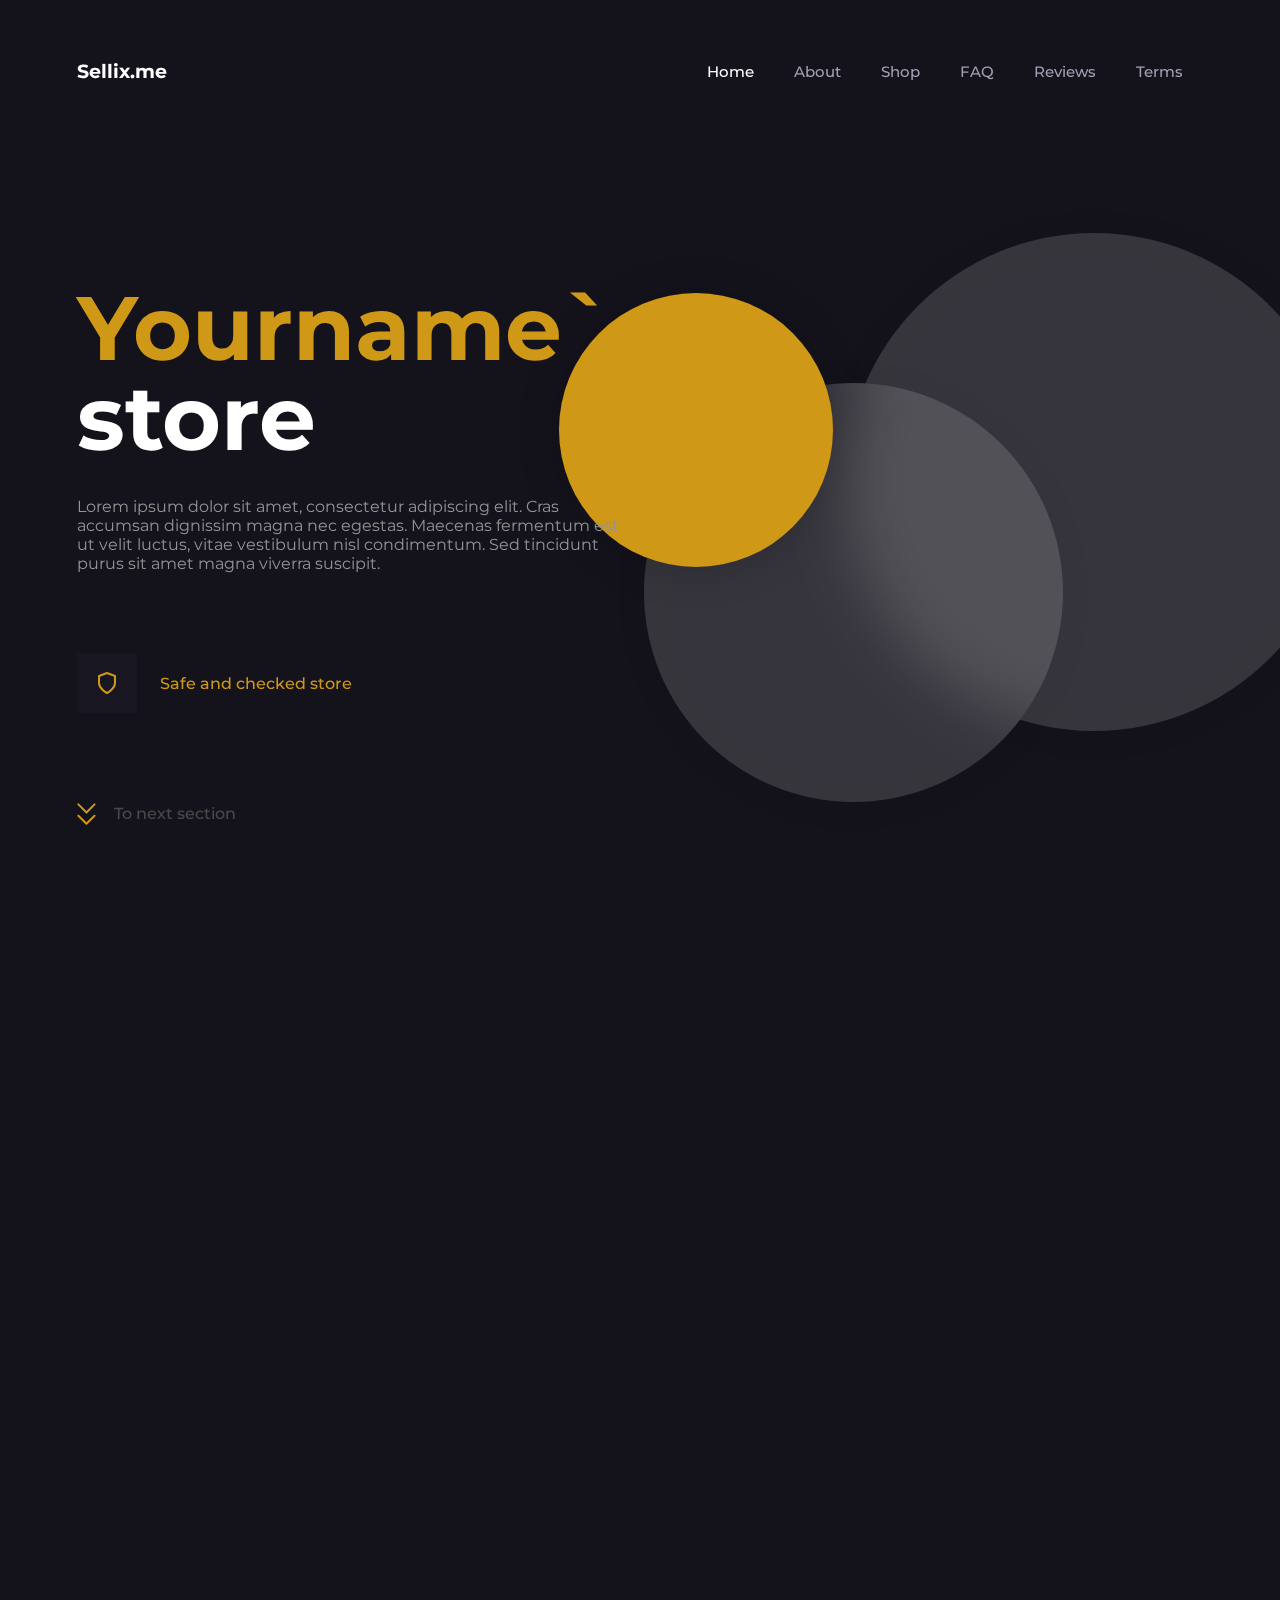
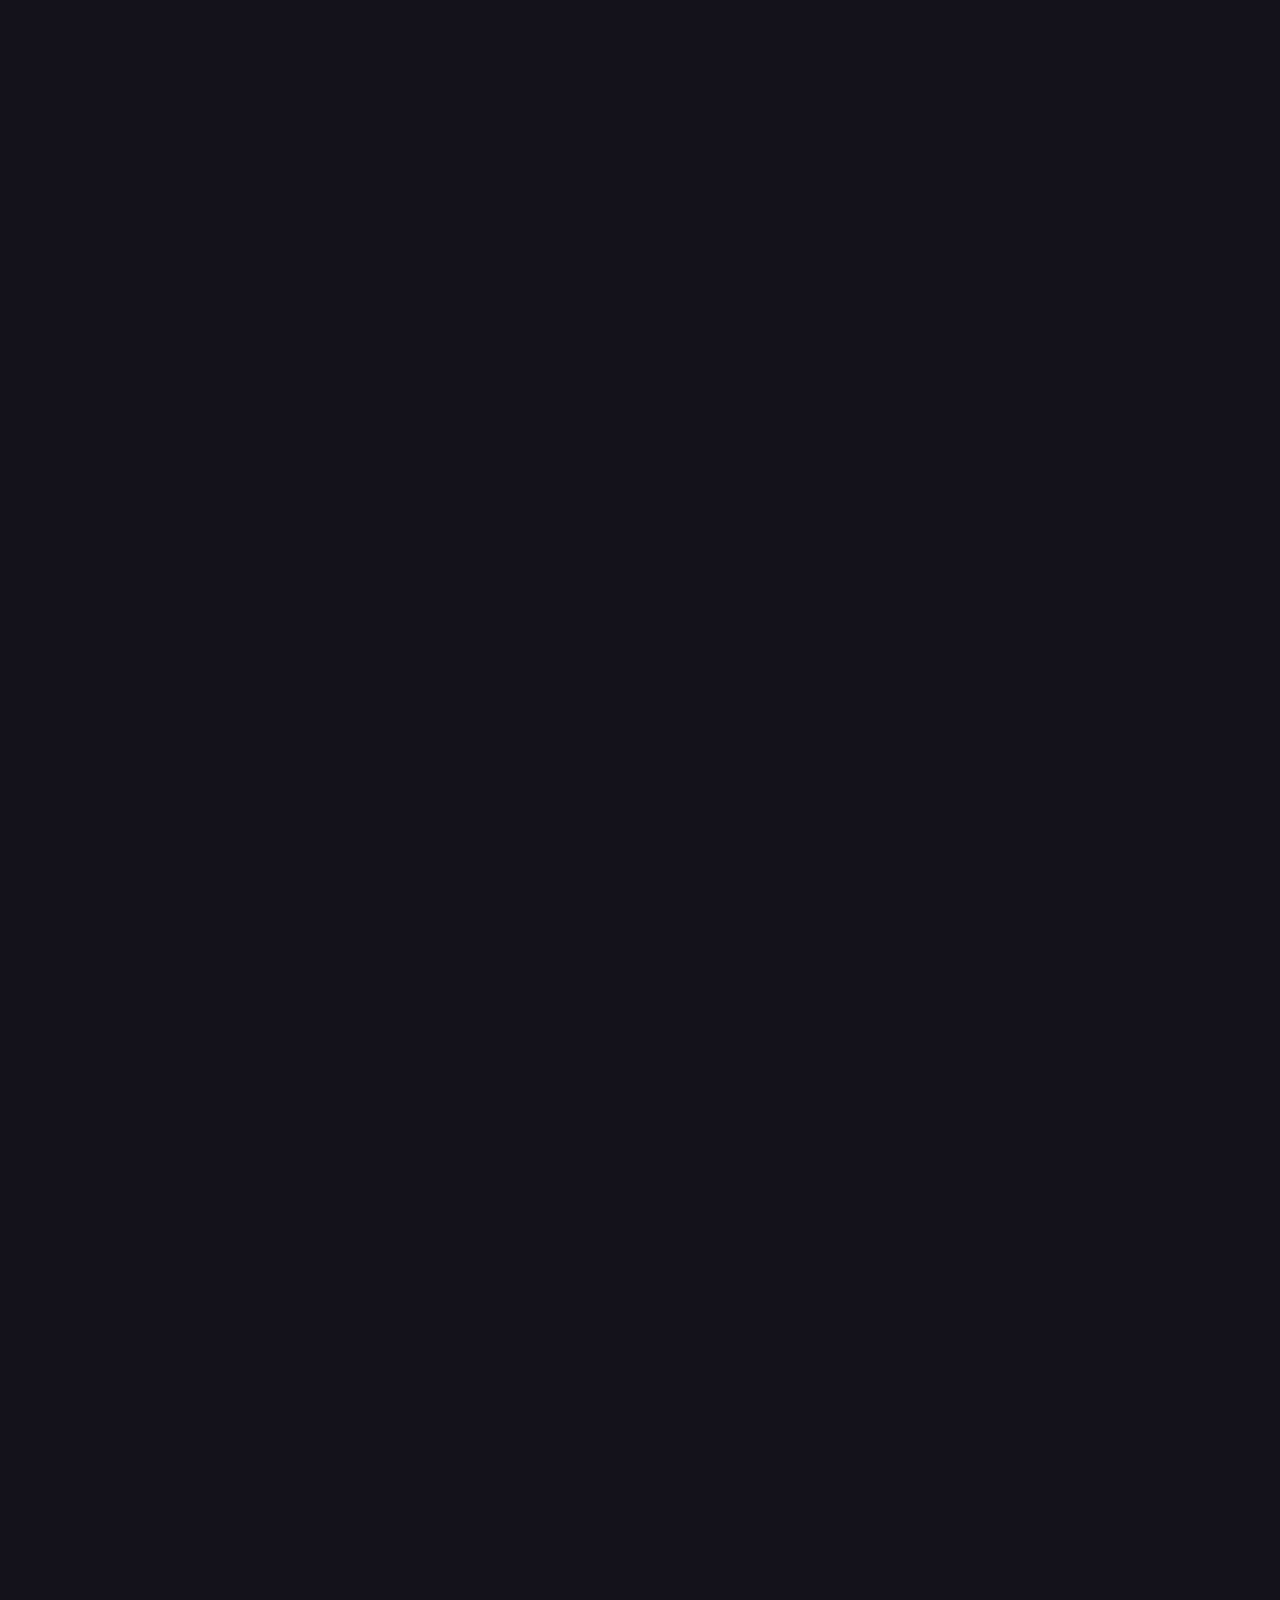
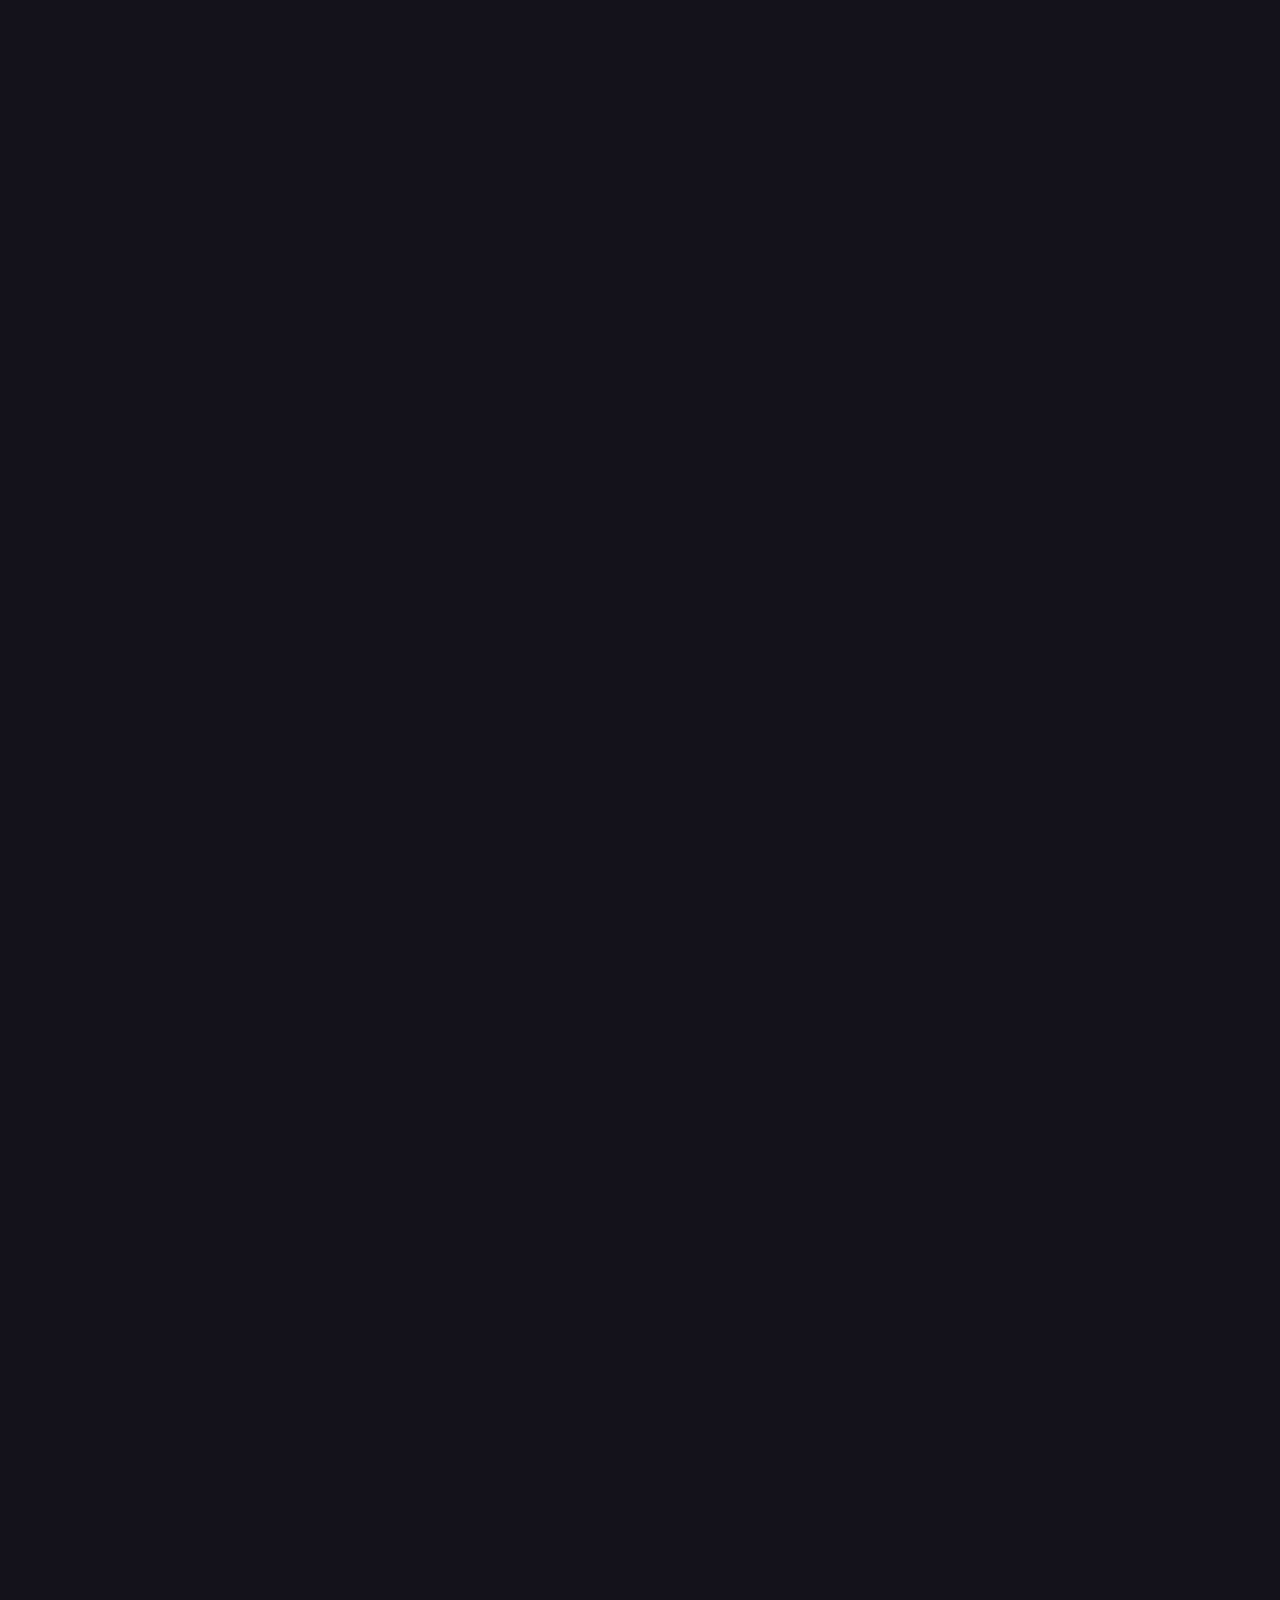
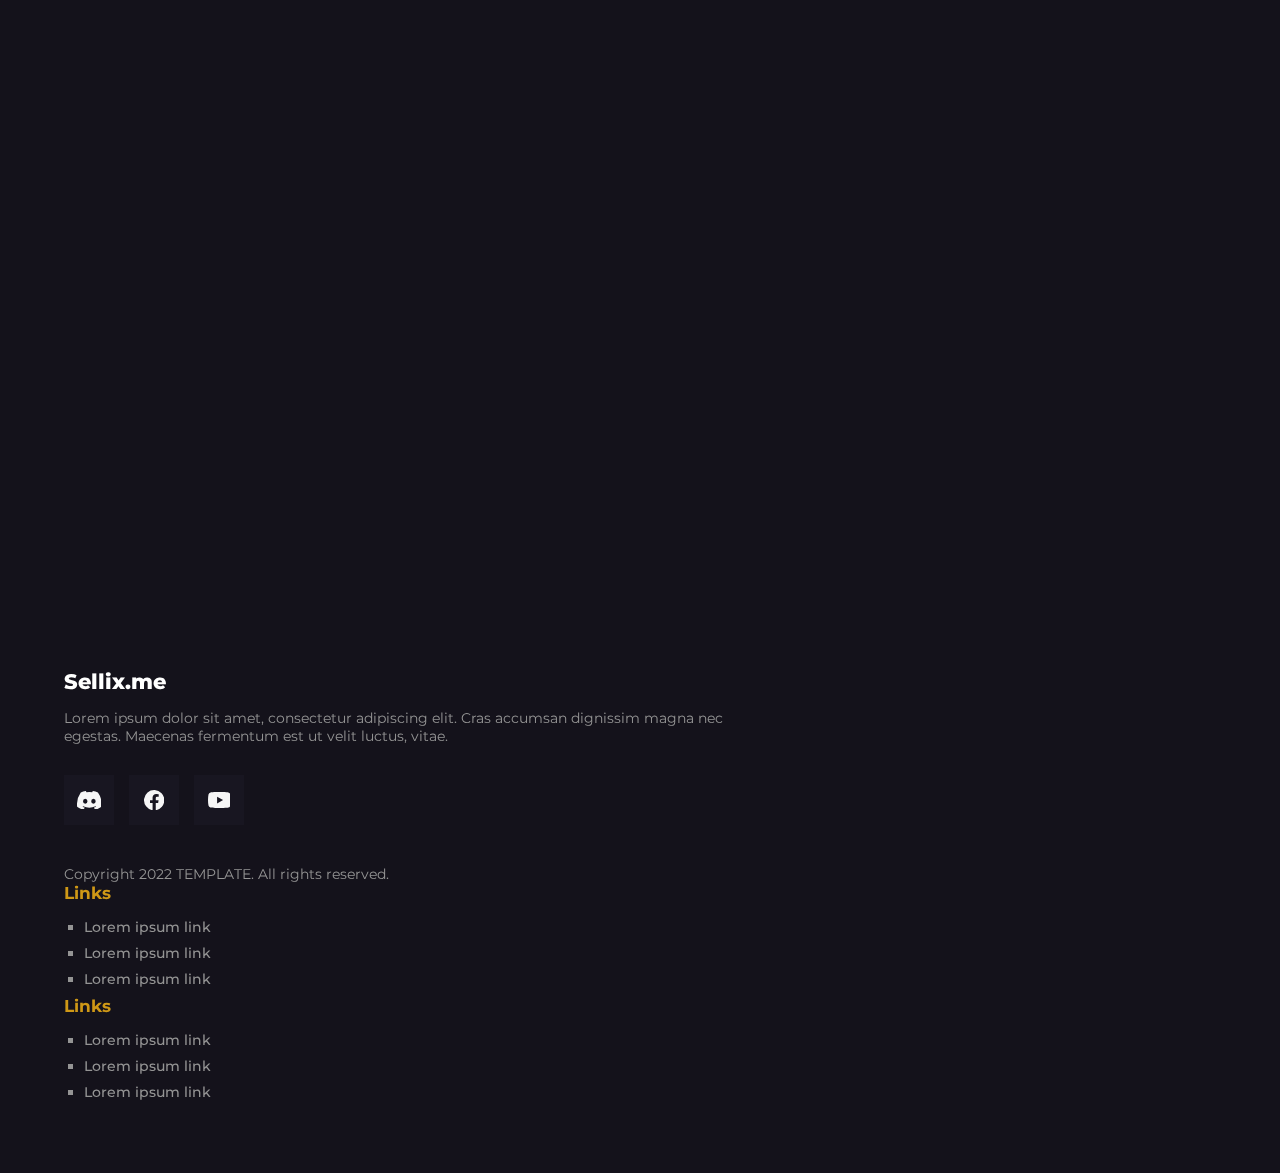
<file: index.html>
<!doctype html>
<html lang="en">
<head>

    <meta charset="UTF-8">
    <meta name="viewport"
          content="width=device-width, user-scalable=no, initial-scale=1.0, maximum-scale=1.0, minimum-scale=1.0">
    <meta http-equiv="X-UA-Compatible" content="ie=edge">
    <title>Sellix.me</title>

    <!--  CSS  -->
    <link rel="stylesheet" href="https://cdn.sellix.io/static/css/embed.css">
    <link rel="stylesheet" href="assets/css/colors.css">
    <link rel="stylesheet" href="assets/css/general.css">
    <link rel="stylesheet" href="./assets/css/navbar.css">
    <link rel="stylesheet" href="./assets/css/header.css">
    <link rel="stylesheet" href="./assets/css/about.css">
    <link rel="stylesheet" href="./assets/css/shop.css">
    <link rel="stylesheet" href="./assets/css/faq.css">
    <link rel="stylesheet" href="./assets/css/reviews.css">
    <link rel="stylesheet" href="./assets/css/footer.css">

</head>
<body>

<div class="app">

    <div class="section__navbar">

        <div class="navbar">

            <div class="navbar__header">
                <a href="" class="navbar__brand">
                    Sellix.me
                </a>

                <div class="navbar__menu" onclick="navbar()">
                    <svg xmlns="http://www.w3.org/2000/svg" width="20" height="14" viewBox="0 0 20 14">
                        <g id="menu" transform="translate(-2 -5)">
                            <line id="Line_1" data-name="Line 1" x2="15" transform="translate(6 12)" fill="none"
                                  stroke="#fff" stroke-linecap="round" stroke-linejoin="round" stroke-width="2"/>
                            <line id="Line_2" data-name="Line 2" x2="18" transform="translate(3 6)" fill="none"
                                  stroke="#fff" stroke-linecap="round" stroke-linejoin="round" stroke-width="2"/>
                            <line id="Line_3" data-name="Line 3" x2="18" transform="translate(3 18)" fill="none"
                                  stroke="#fff" stroke-linecap="round" stroke-linejoin="round" stroke-width="2"/>
                        </g>
                    </svg>
                </div>
            </div>

            <div class="navbar__nav" id="navbarNav">

                <ul>
                    <a href="index.html" class="navbar__href">
                        <li class="navbar__link active">Home</li>
                    </a>
                    <a href="index.html#about" class="navbar__href">
                        <li class="navbar__link">About</li>
                    </a>
                    <a href="index.html#shop" class="navbar__href">
                        <li class="navbar__link">Shop</li>
                    </a>
                    <a href="index.html#faq" class="navbar__href">
                        <li class="navbar__link">FAQ</li>
                    </a>
                    <a href="index.html#reviews" class="navbar__href">
                        <li class="navbar__link">Reviews</li>
                    </a>
                    <a href="terms.html" class="navbar__href">
                        <li class="navbar__link">Terms</li>
                    </a>
                </ul>

            </div>

        </div>

    </div>

    <div class="section__header animation">

        <div class="header__circle">
            <div class="circle circle__one"></div>
            <div class="circle circle__two"></div>
            <div class="circle circle__three"></div>
        </div>

        <div class="header__content">

            <h1 class="header__title">
                Yourname`s
                <span>store</span>
            </h1>

            <p class="header__description">
                Lorem ipsum dolor sit amet, consectetur adipiscing elit. Cras accumsan dignissim
                magna nec egestas. Maecenas fermentum est ut velit luctus, vitae vestibulum nisl
                condimentum. Sed tincidunt purus sit amet magna viverra suscipit.
            </p>

            <div class="header__info">
                <div class="header__square">
                    <svg xmlns="http://www.w3.org/2000/svg" width="18" height="22" viewBox="0 0 18 22">
                        <path id="shield" d="M12,22s8-4,8-10V5L12,2,4,5v7C4,18,12,22,12,22Z"
                              transform="translate(-3 -1)" fill="none" stroke="#cf9816" stroke-linecap="round"
                              stroke-linejoin="round" stroke-width="2"/>
                    </svg>
                </div>
                Safe and checked store
            </div>

            <a href="#about" class="header__arrow">
                <svg class="header__arrow__icon" xmlns="http://www.w3.org/2000/svg" width="18.949" height="21.759" viewBox="0 0 18.949 21.759">
                    <g id="chevrons-down" transform="translate(-5.586 -4.586)">
                        <path id="Path_1" data-name="Path 1" d="M7,13l8.06,8.06L23.121,13" transform="translate(0 4.285)" fill="none" stroke="#4a4a4a" stroke-linecap="round" stroke-linejoin="round" stroke-width="2"/>
                        <path id="Path_2" data-name="Path 2" d="M7,6l8.06,8.06L23.121,6" fill="none" stroke="#4a4a4a" stroke-linecap="round" stroke-linejoin="round" stroke-width="2"/>
                    </g>
                </svg>

                To next section
            </a>

        </div>

    </div>

    <div id="about" class="section__about animation">

        <div class="about__content">

            <h1 class="about__title">About</h1>
            <p class="about__description">Lorem ipsum dolor sit amet, consectetur adipiscing elit. Cras accumsan
                dignissim magna nec egestas. Maecenas fermentum est ut velit luctus, vitae.</p>

            <div class="about__cards">

                <div class="row">

                    <div class="col-lg-2">

                        <div class="about__info">
                            <div class="about__square">
                                <svg xmlns="http://www.w3.org/2000/svg" width="16" height="20" viewBox="0 0 18 22">
                                    <path id="shield" d="M12,22s8-4,8-10V5L12,2,4,5v7C4,18,12,22,12,22Z"
                                          transform="translate(-3 -1)" fill="none" stroke="#cf9816"
                                          stroke-linecap="round" stroke-linejoin="round" stroke-width="2"/>
                                </svg>
                            </div>
                            <div class="about__info__text">
                                <p class="about__info__title">Lorem ipsum dolor</p>
                                <p class="about__info__description">Lorem ipsum dolor sit amet, consectetur adipiscing
                                    elit. Cras accumsan dignissim magna nec egestas. Maecenas fermentum est ut velit
                                    luctus, vitae.</p>
                            </div>
                        </div>

                    </div>

                    <div class="col-lg-2">

                        <div class="about__info">
                            <div class="about__square">
                                <svg xmlns="http://www.w3.org/2000/svg" width="16" height="20" viewBox="0 0 18 22">
                                    <path id="shield" d="M12,22s8-4,8-10V5L12,2,4,5v7C4,18,12,22,12,22Z"
                                          transform="translate(-3 -1)" fill="none" stroke="#cf9816"
                                          stroke-linecap="round" stroke-linejoin="round" stroke-width="2"/>
                                </svg>
                            </div>
                            <div class="about__info__text">
                                <p class="about__info__title">Lorem ipsum dolor</p>
                                <p class="about__info__description">Lorem ipsum dolor sit amet, consectetur adipiscing
                                    elit. Cras accumsan dignissim magna nec egestas. Maecenas fermentum est ut velit
                                    luctus, vitae.</p>
                            </div>
                        </div>

                    </div>

                    <div class="col-lg-2">

                        <div class="about__info">
                            <div class="about__square">
                                <svg xmlns="http://www.w3.org/2000/svg" width="16" height="20" viewBox="0 0 18 22">
                                    <path id="shield" d="M12,22s8-4,8-10V5L12,2,4,5v7C4,18,12,22,12,22Z"
                                          transform="translate(-3 -1)" fill="none" stroke="#cf9816"
                                          stroke-linecap="round" stroke-linejoin="round" stroke-width="2"/>
                                </svg>
                            </div>
                            <div class="about__info__text">
                                <p class="about__info__title">Lorem ipsum dolor</p>
                                <p class="about__info__description">Lorem ipsum dolor sit amet, consectetur adipiscing
                                    elit. Cras accumsan dignissim magna nec egestas. Maecenas fermentum est ut velit
                                    luctus, vitae.</p>
                            </div>
                        </div>

                    </div>

                    <div class="col-lg-2">

                        <div class="about__info">
                            <div class="about__square">
                                <svg xmlns="http://www.w3.org/2000/svg" width="16" height="20" viewBox="0 0 18 22">
                                    <path id="shield" d="M12,22s8-4,8-10V5L12,2,4,5v7C4,18,12,22,12,22Z"
                                          transform="translate(-3 -1)" fill="none" stroke="#cf9816"
                                          stroke-linecap="round" stroke-linejoin="round" stroke-width="2"/>
                                </svg>
                            </div>
                            <div class="about__info__text">
                                <p class="about__info__title">Lorem ipsum dolor</p>
                                <p class="about__info__description">Lorem ipsum dolor sit amet, consectetur adipiscing
                                    elit. Cras accumsan dignissim magna nec egestas. Maecenas fermentum est ut velit
                                    luctus, vitae.</p>
                            </div>
                        </div>

                    </div>

                </div>

            </div>

        </div>

    </div>

    <div id="shop" class="section__shop animation">

        <h1 class="shop__title">Shop</h1>
        <p class="shop__description">Lorem ipsum dolor sit amet, consectetur adipiscing elit. Cras accumsan dignissim
            magna nec egestas. Maecenas fermentum est ut velit luctus, vitae.</p>

        <div class="shop__categories">

            <div class="shop__category active" data-category-index="1">
                Category #1
            </div>

            <div class="shop__category" data-category-index="2">
                Category #2
            </div>

            <div class="shop__category" data-category-index="3">
                Category #3
            </div>

            <div class="shop__category" data-category-index="4">
                Category #4
            </div>

        </div>

        <div class="shop__cards" id="category-1">

            <div class="row">

                <div class="col-lg-4">

                    <div class="shop__card">

                        <svg class="shop__icon"  xmlns="http://www.w3.org/2000/svg" width="47.719" height="51.149" viewBox="0 0 33.719 41.149">
                            <path id="shield" d="M18.859,39.149s14.859-7.43,14.859-18.574v-13L18.859,2,4,7.572v13C4,31.719,18.859,39.149,18.859,39.149Z" transform="translate(-2)" fill="none" stroke="#cf9816" stroke-linecap="round" stroke-linejoin="round" stroke-width="4"/>
                        </svg>

                        <h2 class="shop__card__title">Lorem ipsum</h2>
                        <p class="shop__card__description">Lorem ipsum dolor sit amet, consectetur adipiscing elit. Cras
                            accumsan dignissim magna nec egestas. Maecenas fermentum est ut velit luctus, vitae
                            vestibulum nisl condimentum. Sed tincidunt purus sit amet magna viverra suscipit.</p>

                        <p class="shop__card__price">Price <span>1,99$</span></p>

                        <div data-sellix-product="1111111"
                             type="submit"
                             alt="Buy Now with sellix.io" class="shop__card__purchase">
                            <svg class="shop__card__icon"  xmlns="http://www.w3.org/2000/svg" width="16.586" height="17.624" viewBox="0 0 15.586 16.624">
                                <g id="shopping-bag" transform="translate(1 1)">
                                    <path id="Path_3" data-name="Path 3" d="M5.194,2,3,4.925V15.161a1.462,1.462,0,0,0,1.462,1.462H14.7a1.462,1.462,0,0,0,1.462-1.462V4.925L13.968,2Z" transform="translate(-2.575 -2)" fill="none" stroke="#cf9816" stroke-linecap="round" stroke-linejoin="round" stroke-width="2"/>
                                    <line id="Line_2" data-name="Line 2" x2="13.586" transform="translate(0 2.736)" fill="none" stroke="#cf9816" stroke-linecap="round" stroke-linejoin="round" stroke-width="2"/>
                                    <path id="Path_4" data-name="Path 4" d="M13.849,10A2.925,2.925,0,0,1,8,10" transform="translate(-3.92 -4.151)" fill="none" stroke="#cf9816" stroke-linecap="round" stroke-linejoin="round" stroke-width="2"/>
                                </g>
                            </svg>

                            Purchase
                        </div>

                    </div>

                </div>

                <div class="col-lg-4">

                    <div class="shop__card">

                        <svg class="shop__icon"  xmlns="http://www.w3.org/2000/svg" width="47.719" height="51.149" viewBox="0 0 33.719 41.149">
                            <path id="shield" d="M18.859,39.149s14.859-7.43,14.859-18.574v-13L18.859,2,4,7.572v13C4,31.719,18.859,39.149,18.859,39.149Z" transform="translate(-2)" fill="none" stroke="#cf9816" stroke-linecap="round" stroke-linejoin="round" stroke-width="4"/>
                        </svg>

                        <h2 class="shop__card__title">Lorem ipsum</h2>
                        <p class="shop__card__description">Lorem ipsum dolor sit amet, consectetur adipiscing elit. Cras
                            accumsan dignissim magna nec egestas. Maecenas fermentum est ut velit luctus, vitae
                            vestibulum nisl condimentum. Sed tincidunt purus sit amet magna viverra suscipit.</p>

                        <p class="shop__card__price">Price <span>1,99$</span></p>

                        <div data-sellix-product="1111111"
                             type="submit"
                             alt="Buy Now with sellix.io" class="shop__card__purchase">
                            <svg class="shop__card__icon"  xmlns="http://www.w3.org/2000/svg" width="16.586" height="17.624" viewBox="0 0 15.586 16.624">
                                <g id="shopping-bag" transform="translate(1 1)">
                                    <path id="Path_3" data-name="Path 3" d="M5.194,2,3,4.925V15.161a1.462,1.462,0,0,0,1.462,1.462H14.7a1.462,1.462,0,0,0,1.462-1.462V4.925L13.968,2Z" transform="translate(-2.575 -2)" fill="none" stroke="#cf9816" stroke-linecap="round" stroke-linejoin="round" stroke-width="2"/>
                                    <line id="Line_2" data-name="Line 2" x2="13.586" transform="translate(0 2.736)" fill="none" stroke="#cf9816" stroke-linecap="round" stroke-linejoin="round" stroke-width="2"/>
                                    <path id="Path_4" data-name="Path 4" d="M13.849,10A2.925,2.925,0,0,1,8,10" transform="translate(-3.92 -4.151)" fill="none" stroke="#cf9816" stroke-linecap="round" stroke-linejoin="round" stroke-width="2"/>
                                </g>
                            </svg>

                            Purchase
                        </div>

                    </div>

                </div>

                <div class="col-lg-4">

                    <div class="shop__card">

                        <svg class="shop__icon"  xmlns="http://www.w3.org/2000/svg" width="47.719" height="51.149" viewBox="0 0 33.719 41.149">
                            <path id="shield" d="M18.859,39.149s14.859-7.43,14.859-18.574v-13L18.859,2,4,7.572v13C4,31.719,18.859,39.149,18.859,39.149Z" transform="translate(-2)" fill="none" stroke="#cf9816" stroke-linecap="round" stroke-linejoin="round" stroke-width="4"/>
                        </svg>

                        <h2 class="shop__card__title">Lorem ipsum</h2>
                        <p class="shop__card__description">Lorem ipsum dolor sit amet, consectetur adipiscing elit. Cras
                            accumsan dignissim magna nec egestas. Maecenas fermentum est ut velit luctus, vitae
                            vestibulum nisl condimentum. Sed tincidunt purus sit amet magna viverra suscipit.</p>

                        <p class="shop__card__price">Price <span>1,99$</span></p>

                        <div data-sellix-product="1111111"
                             type="submit"
                             alt="Buy Now with sellix.io" class="shop__card__purchase">
                            <svg class="shop__card__icon"  xmlns="http://www.w3.org/2000/svg" width="16.586" height="17.624" viewBox="0 0 15.586 16.624">
                                <g id="shopping-bag" transform="translate(1 1)">
                                    <path id="Path_3" data-name="Path 3" d="M5.194,2,3,4.925V15.161a1.462,1.462,0,0,0,1.462,1.462H14.7a1.462,1.462,0,0,0,1.462-1.462V4.925L13.968,2Z" transform="translate(-2.575 -2)" fill="none" stroke="#cf9816" stroke-linecap="round" stroke-linejoin="round" stroke-width="2"/>
                                    <line id="Line_2" data-name="Line 2" x2="13.586" transform="translate(0 2.736)" fill="none" stroke="#cf9816" stroke-linecap="round" stroke-linejoin="round" stroke-width="2"/>
                                    <path id="Path_4" data-name="Path 4" d="M13.849,10A2.925,2.925,0,0,1,8,10" transform="translate(-3.92 -4.151)" fill="none" stroke="#cf9816" stroke-linecap="round" stroke-linejoin="round" stroke-width="2"/>
                                </g>
                            </svg>

                            Purchase
                        </div>

                    </div>

                </div>

                <div class="col-lg-4">

                    <div class="shop__card">

                        <svg class="shop__icon"  xmlns="http://www.w3.org/2000/svg" width="47.719" height="51.149" viewBox="0 0 33.719 41.149">
                            <path id="shield" d="M18.859,39.149s14.859-7.43,14.859-18.574v-13L18.859,2,4,7.572v13C4,31.719,18.859,39.149,18.859,39.149Z" transform="translate(-2)" fill="none" stroke="#cf9816" stroke-linecap="round" stroke-linejoin="round" stroke-width="4"/>
                        </svg>

                        <h2 class="shop__card__title">Lorem ipsum</h2>
                        <p class="shop__card__description">Lorem ipsum dolor sit amet, consectetur adipiscing elit. Cras
                            accumsan dignissim magna nec egestas. Maecenas fermentum est ut velit luctus, vitae
                            vestibulum nisl condimentum. Sed tincidunt purus sit amet magna viverra suscipit.</p>

                        <p class="shop__card__price">Price <span>1,99$</span></p>

                        <div data-sellix-product="1111111"
                             type="submit"
                             alt="Buy Now with sellix.io" class="shop__card__purchase">
                            <svg class="shop__card__icon"  xmlns="http://www.w3.org/2000/svg" width="16.586" height="17.624" viewBox="0 0 15.586 16.624">
                                <g id="shopping-bag" transform="translate(1 1)">
                                    <path id="Path_3" data-name="Path 3" d="M5.194,2,3,4.925V15.161a1.462,1.462,0,0,0,1.462,1.462H14.7a1.462,1.462,0,0,0,1.462-1.462V4.925L13.968,2Z" transform="translate(-2.575 -2)" fill="none" stroke="#cf9816" stroke-linecap="round" stroke-linejoin="round" stroke-width="2"/>
                                    <line id="Line_2" data-name="Line 2" x2="13.586" transform="translate(0 2.736)" fill="none" stroke="#cf9816" stroke-linecap="round" stroke-linejoin="round" stroke-width="2"/>
                                    <path id="Path_4" data-name="Path 4" d="M13.849,10A2.925,2.925,0,0,1,8,10" transform="translate(-3.92 -4.151)" fill="none" stroke="#cf9816" stroke-linecap="round" stroke-linejoin="round" stroke-width="2"/>
                                </g>
                            </svg>

                            Purchase
                        </div>

                    </div>

                </div>

            </div>

        </div>
        <div class="shop__cards" id="category-2" style="display: none;">

            <div class="row">

                <div class="col-lg-4">

                    <div class="shop__card">

                        <svg class="shop__icon"  xmlns="http://www.w3.org/2000/svg" width="47.719" height="51.149" viewBox="0 0 33.719 41.149">
                            <path id="shield" d="M18.859,39.149s14.859-7.43,14.859-18.574v-13L18.859,2,4,7.572v13C4,31.719,18.859,39.149,18.859,39.149Z" transform="translate(-2)" fill="none" stroke="#cf9816" stroke-linecap="round" stroke-linejoin="round" stroke-width="4"/>
                        </svg>

                        <h2 class="shop__card__title">Lorem ipsum</h2>
                        <p class="shop__card__description">Lorem ipsum dolor sit amet, consectetur adipiscing elit. Cras
                            accumsan dignissim magna nec egestas. Maecenas fermentum est ut velit luctus, vitae
                            vestibulum nisl condimentum. Sed tincidunt purus sit amet magna viverra suscipit.</p>

                        <p class="shop__card__price">Price <span>1,99$</span></p>

                        <div data-sellix-product="1111111"
                             type="submit"
                             alt="Buy Now with sellix.io" class="shop__card__purchase">
                            <svg class="shop__card__icon"  xmlns="http://www.w3.org/2000/svg" width="16.586" height="17.624" viewBox="0 0 15.586 16.624">
                                <g id="shopping-bag" transform="translate(1 1)">
                                    <path id="Path_3" data-name="Path 3" d="M5.194,2,3,4.925V15.161a1.462,1.462,0,0,0,1.462,1.462H14.7a1.462,1.462,0,0,0,1.462-1.462V4.925L13.968,2Z" transform="translate(-2.575 -2)" fill="none" stroke="#cf9816" stroke-linecap="round" stroke-linejoin="round" stroke-width="2"/>
                                    <line id="Line_2" data-name="Line 2" x2="13.586" transform="translate(0 2.736)" fill="none" stroke="#cf9816" stroke-linecap="round" stroke-linejoin="round" stroke-width="2"/>
                                    <path id="Path_4" data-name="Path 4" d="M13.849,10A2.925,2.925,0,0,1,8,10" transform="translate(-3.92 -4.151)" fill="none" stroke="#cf9816" stroke-linecap="round" stroke-linejoin="round" stroke-width="2"/>
                                </g>
                            </svg>

                            Purchase
                        </div>

                    </div>

                </div>

                <div class="col-lg-4">

                    <div class="shop__card">

                        <svg class="shop__icon"  xmlns="http://www.w3.org/2000/svg" width="47.719" height="51.149" viewBox="0 0 33.719 41.149">
                            <path id="shield" d="M18.859,39.149s14.859-7.43,14.859-18.574v-13L18.859,2,4,7.572v13C4,31.719,18.859,39.149,18.859,39.149Z" transform="translate(-2)" fill="none" stroke="#cf9816" stroke-linecap="round" stroke-linejoin="round" stroke-width="4"/>
                        </svg>

                        <h2 class="shop__card__title">Lorem ipsum</h2>
                        <p class="shop__card__description">Lorem ipsum dolor sit amet, consectetur adipiscing elit. Cras
                            accumsan dignissim magna nec egestas. Maecenas fermentum est ut velit luctus, vitae
                            vestibulum nisl condimentum. Sed tincidunt purus sit amet magna viverra suscipit.</p>

                        <p class="shop__card__price">Price <span>1,99$</span></p>

                        <div data-sellix-product="1111111"
                             type="submit"
                             alt="Buy Now with sellix.io" class="shop__card__purchase">
                            <svg class="shop__card__icon"  xmlns="http://www.w3.org/2000/svg" width="16.586" height="17.624" viewBox="0 0 15.586 16.624">
                                <g id="shopping-bag" transform="translate(1 1)">
                                    <path id="Path_3" data-name="Path 3" d="M5.194,2,3,4.925V15.161a1.462,1.462,0,0,0,1.462,1.462H14.7a1.462,1.462,0,0,0,1.462-1.462V4.925L13.968,2Z" transform="translate(-2.575 -2)" fill="none" stroke="#cf9816" stroke-linecap="round" stroke-linejoin="round" stroke-width="2"/>
                                    <line id="Line_2" data-name="Line 2" x2="13.586" transform="translate(0 2.736)" fill="none" stroke="#cf9816" stroke-linecap="round" stroke-linejoin="round" stroke-width="2"/>
                                    <path id="Path_4" data-name="Path 4" d="M13.849,10A2.925,2.925,0,0,1,8,10" transform="translate(-3.92 -4.151)" fill="none" stroke="#cf9816" stroke-linecap="round" stroke-linejoin="round" stroke-width="2"/>
                                </g>
                            </svg>

                            Purchase
                        </div>

                    </div>

                </div>

                <div class="col-lg-4">

                    <div class="shop__card">

                        <svg class="shop__icon"  xmlns="http://www.w3.org/2000/svg" width="47.719" height="51.149" viewBox="0 0 33.719 41.149">
                            <path id="shield" d="M18.859,39.149s14.859-7.43,14.859-18.574v-13L18.859,2,4,7.572v13C4,31.719,18.859,39.149,18.859,39.149Z" transform="translate(-2)" fill="none" stroke="#cf9816" stroke-linecap="round" stroke-linejoin="round" stroke-width="4"/>
                        </svg>

                        <h2 class="shop__card__title">Lorem ipsum</h2>
                        <p class="shop__card__description">Lorem ipsum dolor sit amet, consectetur adipiscing elit. Cras
                            accumsan dignissim magna nec egestas. Maecenas fermentum est ut velit luctus, vitae
                            vestibulum nisl condimentum. Sed tincidunt purus sit amet magna viverra suscipit.</p>

                        <p class="shop__card__price">Price <span>1,99$</span></p>

                        <div data-sellix-product="1111111"
                             type="submit"
                             alt="Buy Now with sellix.io" class="shop__card__purchase">
                            <svg class="shop__card__icon"  xmlns="http://www.w3.org/2000/svg" width="16.586" height="17.624" viewBox="0 0 15.586 16.624">
                                <g id="shopping-bag" transform="translate(1 1)">
                                    <path id="Path_3" data-name="Path 3" d="M5.194,2,3,4.925V15.161a1.462,1.462,0,0,0,1.462,1.462H14.7a1.462,1.462,0,0,0,1.462-1.462V4.925L13.968,2Z" transform="translate(-2.575 -2)" fill="none" stroke="#cf9816" stroke-linecap="round" stroke-linejoin="round" stroke-width="2"/>
                                    <line id="Line_2" data-name="Line 2" x2="13.586" transform="translate(0 2.736)" fill="none" stroke="#cf9816" stroke-linecap="round" stroke-linejoin="round" stroke-width="2"/>
                                    <path id="Path_4" data-name="Path 4" d="M13.849,10A2.925,2.925,0,0,1,8,10" transform="translate(-3.92 -4.151)" fill="none" stroke="#cf9816" stroke-linecap="round" stroke-linejoin="round" stroke-width="2"/>
                                </g>
                            </svg>

                            Purchase
                        </div>

                    </div>

                </div>

                <div class="col-lg-4">

                    <div class="shop__card">

                        <svg class="shop__icon"  xmlns="http://www.w3.org/2000/svg" width="47.719" height="51.149" viewBox="0 0 33.719 41.149">
                            <path id="shield" d="M18.859,39.149s14.859-7.43,14.859-18.574v-13L18.859,2,4,7.572v13C4,31.719,18.859,39.149,18.859,39.149Z" transform="translate(-2)" fill="none" stroke="#cf9816" stroke-linecap="round" stroke-linejoin="round" stroke-width="4"/>
                        </svg>

                        <h2 class="shop__card__title">Lorem ipsum</h2>
                        <p class="shop__card__description">Lorem ipsum dolor sit amet, consectetur adipiscing elit. Cras
                            accumsan dignissim magna nec egestas. Maecenas fermentum est ut velit luctus, vitae
                            vestibulum nisl condimentum. Sed tincidunt purus sit amet magna viverra suscipit.</p>

                        <p class="shop__card__price">Price <span>1,99$</span></p>

                        <div data-sellix-product="1111111"
                             type="submit"
                             alt="Buy Now with sellix.io" class="shop__card__purchase">
                            <svg class="shop__card__icon"  xmlns="http://www.w3.org/2000/svg" width="16.586" height="17.624" viewBox="0 0 15.586 16.624">
                                <g id="shopping-bag" transform="translate(1 1)">
                                    <path id="Path_3" data-name="Path 3" d="M5.194,2,3,4.925V15.161a1.462,1.462,0,0,0,1.462,1.462H14.7a1.462,1.462,0,0,0,1.462-1.462V4.925L13.968,2Z" transform="translate(-2.575 -2)" fill="none" stroke="#cf9816" stroke-linecap="round" stroke-linejoin="round" stroke-width="2"/>
                                    <line id="Line_2" data-name="Line 2" x2="13.586" transform="translate(0 2.736)" fill="none" stroke="#cf9816" stroke-linecap="round" stroke-linejoin="round" stroke-width="2"/>
                                    <path id="Path_4" data-name="Path 4" d="M13.849,10A2.925,2.925,0,0,1,8,10" transform="translate(-3.92 -4.151)" fill="none" stroke="#cf9816" stroke-linecap="round" stroke-linejoin="round" stroke-width="2"/>
                                </g>
                            </svg>

                            Purchase
                        </div>

                    </div>

                </div>

            </div>

        </div>
        <div class="shop__cards" id="category-3" style="display: none;">

            <div class="row">

                <div class="col-lg-4">

                    <div class="shop__card">

                        <svg class="shop__icon"  xmlns="http://www.w3.org/2000/svg" width="47.719" height="51.149" viewBox="0 0 33.719 41.149">
                            <path id="shield" d="M18.859,39.149s14.859-7.43,14.859-18.574v-13L18.859,2,4,7.572v13C4,31.719,18.859,39.149,18.859,39.149Z" transform="translate(-2)" fill="none" stroke="#cf9816" stroke-linecap="round" stroke-linejoin="round" stroke-width="4"/>
                        </svg>

                        <h2 class="shop__card__title">Lorem ipsum</h2>
                        <p class="shop__card__description">Lorem ipsum dolor sit amet, consectetur adipiscing elit. Cras
                            accumsan dignissim magna nec egestas. Maecenas fermentum est ut velit luctus, vitae
                            vestibulum nisl condimentum. Sed tincidunt purus sit amet magna viverra suscipit.</p>

                        <p class="shop__card__price">Price <span>1,99$</span></p>

                        <div data-sellix-product="1111111"
                             type="submit"
                             alt="Buy Now with sellix.io" class="shop__card__purchase">
                            <svg class="shop__card__icon"  xmlns="http://www.w3.org/2000/svg" width="16.586" height="17.624" viewBox="0 0 15.586 16.624">
                                <g id="shopping-bag" transform="translate(1 1)">
                                    <path id="Path_3" data-name="Path 3" d="M5.194,2,3,4.925V15.161a1.462,1.462,0,0,0,1.462,1.462H14.7a1.462,1.462,0,0,0,1.462-1.462V4.925L13.968,2Z" transform="translate(-2.575 -2)" fill="none" stroke="#cf9816" stroke-linecap="round" stroke-linejoin="round" stroke-width="2"/>
                                    <line id="Line_2" data-name="Line 2" x2="13.586" transform="translate(0 2.736)" fill="none" stroke="#cf9816" stroke-linecap="round" stroke-linejoin="round" stroke-width="2"/>
                                    <path id="Path_4" data-name="Path 4" d="M13.849,10A2.925,2.925,0,0,1,8,10" transform="translate(-3.92 -4.151)" fill="none" stroke="#cf9816" stroke-linecap="round" stroke-linejoin="round" stroke-width="2"/>
                                </g>
                            </svg>

                            Purchase
                        </div>

                    </div>

                </div>

                <div class="col-lg-4">

                    <div class="shop__card">

                        <svg class="shop__icon"  xmlns="http://www.w3.org/2000/svg" width="47.719" height="51.149" viewBox="0 0 33.719 41.149">
                            <path id="shield" d="M18.859,39.149s14.859-7.43,14.859-18.574v-13L18.859,2,4,7.572v13C4,31.719,18.859,39.149,18.859,39.149Z" transform="translate(-2)" fill="none" stroke="#cf9816" stroke-linecap="round" stroke-linejoin="round" stroke-width="4"/>
                        </svg>

                        <h2 class="shop__card__title">Lorem ipsum</h2>
                        <p class="shop__card__description">Lorem ipsum dolor sit amet, consectetur adipiscing elit. Cras
                            accumsan dignissim magna nec egestas. Maecenas fermentum est ut velit luctus, vitae
                            vestibulum nisl condimentum. Sed tincidunt purus sit amet magna viverra suscipit.</p>

                        <p class="shop__card__price">Price <span>1,99$</span></p>

                        <div data-sellix-product="1111111"
                             type="submit"
                             alt="Buy Now with sellix.io" class="shop__card__purchase">
                            <svg class="shop__card__icon"  xmlns="http://www.w3.org/2000/svg" width="16.586" height="17.624" viewBox="0 0 15.586 16.624">
                                <g id="shopping-bag" transform="translate(1 1)">
                                    <path id="Path_3" data-name="Path 3" d="M5.194,2,3,4.925V15.161a1.462,1.462,0,0,0,1.462,1.462H14.7a1.462,1.462,0,0,0,1.462-1.462V4.925L13.968,2Z" transform="translate(-2.575 -2)" fill="none" stroke="#cf9816" stroke-linecap="round" stroke-linejoin="round" stroke-width="2"/>
                                    <line id="Line_2" data-name="Line 2" x2="13.586" transform="translate(0 2.736)" fill="none" stroke="#cf9816" stroke-linecap="round" stroke-linejoin="round" stroke-width="2"/>
                                    <path id="Path_4" data-name="Path 4" d="M13.849,10A2.925,2.925,0,0,1,8,10" transform="translate(-3.92 -4.151)" fill="none" stroke="#cf9816" stroke-linecap="round" stroke-linejoin="round" stroke-width="2"/>
                                </g>
                            </svg>

                            Purchase
                        </div>

                    </div>

                </div>

                <div class="col-lg-4">

                    <div class="shop__card">

                        <svg class="shop__icon"  xmlns="http://www.w3.org/2000/svg" width="47.719" height="51.149" viewBox="0 0 33.719 41.149">
                            <path id="shield" d="M18.859,39.149s14.859-7.43,14.859-18.574v-13L18.859,2,4,7.572v13C4,31.719,18.859,39.149,18.859,39.149Z" transform="translate(-2)" fill="none" stroke="#cf9816" stroke-linecap="round" stroke-linejoin="round" stroke-width="4"/>
                        </svg>

                        <h2 class="shop__card__title">Lorem ipsum</h2>
                        <p class="shop__card__description">Lorem ipsum dolor sit amet, consectetur adipiscing elit. Cras
                            accumsan dignissim magna nec egestas. Maecenas fermentum est ut velit luctus, vitae
                            vestibulum nisl condimentum. Sed tincidunt purus sit amet magna viverra suscipit.</p>

                        <p class="shop__card__price">Price <span>1,99$</span></p>

                        <div data-sellix-product="1111111"
                             type="submit"
                             alt="Buy Now with sellix.io" class="shop__card__purchase">
                            <svg class="shop__card__icon"  xmlns="http://www.w3.org/2000/svg" width="16.586" height="17.624" viewBox="0 0 15.586 16.624">
                                <g id="shopping-bag" transform="translate(1 1)">
                                    <path id="Path_3" data-name="Path 3" d="M5.194,2,3,4.925V15.161a1.462,1.462,0,0,0,1.462,1.462H14.7a1.462,1.462,0,0,0,1.462-1.462V4.925L13.968,2Z" transform="translate(-2.575 -2)" fill="none" stroke="#cf9816" stroke-linecap="round" stroke-linejoin="round" stroke-width="2"/>
                                    <line id="Line_2" data-name="Line 2" x2="13.586" transform="translate(0 2.736)" fill="none" stroke="#cf9816" stroke-linecap="round" stroke-linejoin="round" stroke-width="2"/>
                                    <path id="Path_4" data-name="Path 4" d="M13.849,10A2.925,2.925,0,0,1,8,10" transform="translate(-3.92 -4.151)" fill="none" stroke="#cf9816" stroke-linecap="round" stroke-linejoin="round" stroke-width="2"/>
                                </g>
                            </svg>

                            Purchase
                        </div>

                    </div>

                </div>

                <div class="col-lg-4">

                    <div class="shop__card">

                        <svg class="shop__icon"  xmlns="http://www.w3.org/2000/svg" width="47.719" height="51.149" viewBox="0 0 33.719 41.149">
                            <path id="shield" d="M18.859,39.149s14.859-7.43,14.859-18.574v-13L18.859,2,4,7.572v13C4,31.719,18.859,39.149,18.859,39.149Z" transform="translate(-2)" fill="none" stroke="#cf9816" stroke-linecap="round" stroke-linejoin="round" stroke-width="4"/>
                        </svg>

                        <h2 class="shop__card__title">Lorem ipsum</h2>
                        <p class="shop__card__description">Lorem ipsum dolor sit amet, consectetur adipiscing elit. Cras
                            accumsan dignissim magna nec egestas. Maecenas fermentum est ut velit luctus, vitae
                            vestibulum nisl condimentum. Sed tincidunt purus sit amet magna viverra suscipit.</p>

                        <p class="shop__card__price">Price <span>1,99$</span></p>

                        <div data-sellix-product="1111111"
                             type="submit"
                             alt="Buy Now with sellix.io" class="shop__card__purchase">
                            <svg class="shop__card__icon"  xmlns="http://www.w3.org/2000/svg" width="16.586" height="17.624" viewBox="0 0 15.586 16.624">
                                <g id="shopping-bag" transform="translate(1 1)">
                                    <path id="Path_3" data-name="Path 3" d="M5.194,2,3,4.925V15.161a1.462,1.462,0,0,0,1.462,1.462H14.7a1.462,1.462,0,0,0,1.462-1.462V4.925L13.968,2Z" transform="translate(-2.575 -2)" fill="none" stroke="#cf9816" stroke-linecap="round" stroke-linejoin="round" stroke-width="2"/>
                                    <line id="Line_2" data-name="Line 2" x2="13.586" transform="translate(0 2.736)" fill="none" stroke="#cf9816" stroke-linecap="round" stroke-linejoin="round" stroke-width="2"/>
                                    <path id="Path_4" data-name="Path 4" d="M13.849,10A2.925,2.925,0,0,1,8,10" transform="translate(-3.92 -4.151)" fill="none" stroke="#cf9816" stroke-linecap="round" stroke-linejoin="round" stroke-width="2"/>
                                </g>
                            </svg>

                            Purchase
                        </div>

                    </div>

                </div>

            </div>

        </div>
        <div class="shop__cards" id="category-4" style="display: none;">

            <div class="row">

                <div class="col-lg-4">

                    <div class="shop__card">

                        <svg class="shop__icon"  xmlns="http://www.w3.org/2000/svg" width="47.719" height="51.149" viewBox="0 0 33.719 41.149">
                            <path id="shield" d="M18.859,39.149s14.859-7.43,14.859-18.574v-13L18.859,2,4,7.572v13C4,31.719,18.859,39.149,18.859,39.149Z" transform="translate(-2)" fill="none" stroke="#cf9816" stroke-linecap="round" stroke-linejoin="round" stroke-width="4"/>
                        </svg>

                        <h2 class="shop__card__title">Lorem ipsum</h2>
                        <p class="shop__card__description">Lorem ipsum dolor sit amet, consectetur adipiscing elit. Cras
                            accumsan dignissim magna nec egestas. Maecenas fermentum est ut velit luctus, vitae
                            vestibulum nisl condimentum. Sed tincidunt purus sit amet magna viverra suscipit.</p>

                        <p class="shop__card__price">Price <span>1,99$</span></p>

                        <div data-sellix-product="1111111"
                             type="submit"
                             alt="Buy Now with sellix.io" class="shop__card__purchase">
                            <svg class="shop__card__icon"  xmlns="http://www.w3.org/2000/svg" width="16.586" height="17.624" viewBox="0 0 15.586 16.624">
                                <g id="shopping-bag" transform="translate(1 1)">
                                    <path id="Path_3" data-name="Path 3" d="M5.194,2,3,4.925V15.161a1.462,1.462,0,0,0,1.462,1.462H14.7a1.462,1.462,0,0,0,1.462-1.462V4.925L13.968,2Z" transform="translate(-2.575 -2)" fill="none" stroke="#cf9816" stroke-linecap="round" stroke-linejoin="round" stroke-width="2"/>
                                    <line id="Line_2" data-name="Line 2" x2="13.586" transform="translate(0 2.736)" fill="none" stroke="#cf9816" stroke-linecap="round" stroke-linejoin="round" stroke-width="2"/>
                                    <path id="Path_4" data-name="Path 4" d="M13.849,10A2.925,2.925,0,0,1,8,10" transform="translate(-3.92 -4.151)" fill="none" stroke="#cf9816" stroke-linecap="round" stroke-linejoin="round" stroke-width="2"/>
                                </g>
                            </svg>

                            Purchase
                        </div>

                    </div>

                </div>

                <div class="col-lg-4">

                    <div class="shop__card">

                        <svg class="shop__icon"  xmlns="http://www.w3.org/2000/svg" width="47.719" height="51.149" viewBox="0 0 33.719 41.149">
                            <path id="shield" d="M18.859,39.149s14.859-7.43,14.859-18.574v-13L18.859,2,4,7.572v13C4,31.719,18.859,39.149,18.859,39.149Z" transform="translate(-2)" fill="none" stroke="#cf9816" stroke-linecap="round" stroke-linejoin="round" stroke-width="4"/>
                        </svg>

                        <h2 class="shop__card__title">Lorem ipsum</h2>
                        <p class="shop__card__description">Lorem ipsum dolor sit amet, consectetur adipiscing elit. Cras
                            accumsan dignissim magna nec egestas. Maecenas fermentum est ut velit luctus, vitae
                            vestibulum nisl condimentum. Sed tincidunt purus sit amet magna viverra suscipit.</p>

                        <p class="shop__card__price">Price <span>1,99$</span></p>

                        <div data-sellix-product="1111111"
                             type="submit"
                             alt="Buy Now with sellix.io" class="shop__card__purchase">
                            <svg class="shop__card__icon"  xmlns="http://www.w3.org/2000/svg" width="16.586" height="17.624" viewBox="0 0 15.586 16.624">
                                <g id="shopping-bag" transform="translate(1 1)">
                                    <path id="Path_3" data-name="Path 3" d="M5.194,2,3,4.925V15.161a1.462,1.462,0,0,0,1.462,1.462H14.7a1.462,1.462,0,0,0,1.462-1.462V4.925L13.968,2Z" transform="translate(-2.575 -2)" fill="none" stroke="#cf9816" stroke-linecap="round" stroke-linejoin="round" stroke-width="2"/>
                                    <line id="Line_2" data-name="Line 2" x2="13.586" transform="translate(0 2.736)" fill="none" stroke="#cf9816" stroke-linecap="round" stroke-linejoin="round" stroke-width="2"/>
                                    <path id="Path_4" data-name="Path 4" d="M13.849,10A2.925,2.925,0,0,1,8,10" transform="translate(-3.92 -4.151)" fill="none" stroke="#cf9816" stroke-linecap="round" stroke-linejoin="round" stroke-width="2"/>
                                </g>
                            </svg>

                            Purchase
                        </div>

                    </div>

                </div>

                <div class="col-lg-4">

                    <div class="shop__card">

                        <svg class="shop__icon"  xmlns="http://www.w3.org/2000/svg" width="47.719" height="51.149" viewBox="0 0 33.719 41.149">
                            <path id="shield" d="M18.859,39.149s14.859-7.43,14.859-18.574v-13L18.859,2,4,7.572v13C4,31.719,18.859,39.149,18.859,39.149Z" transform="translate(-2)" fill="none" stroke="#cf9816" stroke-linecap="round" stroke-linejoin="round" stroke-width="4"/>
                        </svg>

                        <h2 class="shop__card__title">Lorem ipsum</h2>
                        <p class="shop__card__description">Lorem ipsum dolor sit amet, consectetur adipiscing elit. Cras
                            accumsan dignissim magna nec egestas. Maecenas fermentum est ut velit luctus, vitae
                            vestibulum nisl condimentum. Sed tincidunt purus sit amet magna viverra suscipit.</p>

                        <p class="shop__card__price">Price <span>1,99$</span></p>

                        <div data-sellix-product="1111111"
                             type="submit"
                             alt="Buy Now with sellix.io" class="shop__card__purchase">
                            <svg class="shop__card__icon"  xmlns="http://www.w3.org/2000/svg" width="16.586" height="17.624" viewBox="0 0 15.586 16.624">
                                <g id="shopping-bag" transform="translate(1 1)">
                                    <path id="Path_3" data-name="Path 3" d="M5.194,2,3,4.925V15.161a1.462,1.462,0,0,0,1.462,1.462H14.7a1.462,1.462,0,0,0,1.462-1.462V4.925L13.968,2Z" transform="translate(-2.575 -2)" fill="none" stroke="#cf9816" stroke-linecap="round" stroke-linejoin="round" stroke-width="2"/>
                                    <line id="Line_2" data-name="Line 2" x2="13.586" transform="translate(0 2.736)" fill="none" stroke="#cf9816" stroke-linecap="round" stroke-linejoin="round" stroke-width="2"/>
                                    <path id="Path_4" data-name="Path 4" d="M13.849,10A2.925,2.925,0,0,1,8,10" transform="translate(-3.92 -4.151)" fill="none" stroke="#cf9816" stroke-linecap="round" stroke-linejoin="round" stroke-width="2"/>
                                </g>
                            </svg>

                            Purchase
                        </div>

                    </div>

                </div>

                <div class="col-lg-4">

                    <div class="shop__card">

                        <svg class="shop__icon"  xmlns="http://www.w3.org/2000/svg" width="47.719" height="51.149" viewBox="0 0 33.719 41.149">
                            <path id="shield" d="M18.859,39.149s14.859-7.43,14.859-18.574v-13L18.859,2,4,7.572v13C4,31.719,18.859,39.149,18.859,39.149Z" transform="translate(-2)" fill="none" stroke="#cf9816" stroke-linecap="round" stroke-linejoin="round" stroke-width="4"/>
                        </svg>

                        <h2 class="shop__card__title">Lorem ipsum</h2>
                        <p class="shop__card__description">Lorem ipsum dolor sit amet, consectetur adipiscing elit. Cras
                            accumsan dignissim magna nec egestas. Maecenas fermentum est ut velit luctus, vitae
                            vestibulum nisl condimentum. Sed tincidunt purus sit amet magna viverra suscipit.</p>

                        <p class="shop__card__price">Price <span>1,99$</span></p>

                        <div data-sellix-product="1111111"
                             type="submit"
                             alt="Buy Now with sellix.io" class="shop__card__purchase">
                            <svg class="shop__card__icon"  xmlns="http://www.w3.org/2000/svg" width="16.586" height="17.624" viewBox="0 0 15.586 16.624">
                                <g id="shopping-bag" transform="translate(1 1)">
                                    <path id="Path_3" data-name="Path 3" d="M5.194,2,3,4.925V15.161a1.462,1.462,0,0,0,1.462,1.462H14.7a1.462,1.462,0,0,0,1.462-1.462V4.925L13.968,2Z" transform="translate(-2.575 -2)" fill="none" stroke="#cf9816" stroke-linecap="round" stroke-linejoin="round" stroke-width="2"/>
                                    <line id="Line_2" data-name="Line 2" x2="13.586" transform="translate(0 2.736)" fill="none" stroke="#cf9816" stroke-linecap="round" stroke-linejoin="round" stroke-width="2"/>
                                    <path id="Path_4" data-name="Path 4" d="M13.849,10A2.925,2.925,0,0,1,8,10" transform="translate(-3.92 -4.151)" fill="none" stroke="#cf9816" stroke-linecap="round" stroke-linejoin="round" stroke-width="2"/>
                                </g>
                            </svg>

                            Purchase
                        </div>

                    </div>

                </div>

            </div>

        </div>


    </div>

    <div id="faq" class="section__faq animation">

        <h1 class="faq__title">FAQ</h1>
        <p class="faq__description">Lorem ipsum dolor sit amet, consectetur adipiscing elit. Cras accumsan dignissim
            magna nec egestas. Maecenas fermentum est ut velit luctus, vitae.</p>

        <div class="faq__cards">

            <div class="row">

                <div class="col-lg-2">

                    <div class="faq__card">

                        <div class="faq__card__text">
                            <h2 class="faq__card__text__title">FAQ card</h2>
                            <p class="faq__card__description">Lorem ipsum dolor sit amet, consectetur adipiscing elit.
                                Cras accumsan</p>
                        </div>

                        <div class="faq__card__plus">
                            <svg xmlns="http://www.w3.org/2000/svg" width="21" height="20" viewBox="0 0 21 20">
                                <g id="plus" transform="translate(1 0.818)">
                                    <line id="Line_3" data-name="Line 3" y2="18" transform="translate(10 0.182)"
                                          fill="none" stroke="#cf9816" stroke-linecap="round" stroke-linejoin="round"
                                          stroke-width="2"/>
                                    <line id="Line_4" data-name="Line 4" x2="19" transform="translate(0 9.182)"
                                          fill="none" stroke="#cf9816" stroke-linecap="round" stroke-linejoin="round"
                                          stroke-width="2"/>
                                </g>
                            </svg>
                        </div>

                    </div>

                    <div class="faq__card__content" style="display: none;">
                        Lorem ipsum dolor sit amet, consectetur adipiscing elit. Cras accumsan dignissim magna nec egestas. Maecenas fermentum est ut velit luctus, vitae vestibulum nisl condimentum. Sed tincidunt purus sit amet magna viverra suscipit.
                    </div>

                </div>

                <div class="col-lg-2">

                    <div class="faq__card">

                        <div class="faq__card__text">
                            <h2 class="faq__card__text__title">FAQ card</h2>
                            <p class="faq__card__description">Lorem ipsum dolor sit amet, consectetur adipiscing elit.
                                Cras accumsan</p>
                        </div>

                        <div class="faq__card__plus">
                            <svg xmlns="http://www.w3.org/2000/svg" width="21" height="20" viewBox="0 0 21 20">
                                <g id="plus" transform="translate(1 0.818)">
                                    <line id="Line_3" data-name="Line 3" y2="18" transform="translate(10 0.182)"
                                          fill="none" stroke="#cf9816" stroke-linecap="round" stroke-linejoin="round"
                                          stroke-width="2"/>
                                    <line id="Line_4" data-name="Line 4" x2="19" transform="translate(0 9.182)"
                                          fill="none" stroke="#cf9816" stroke-linecap="round" stroke-linejoin="round"
                                          stroke-width="2"/>
                                </g>
                            </svg>
                        </div>

                    </div>

                    <div class="faq__card__content" style="display: none;">
                        Lorem ipsum dolor sit amet, consectetur adipiscing elit. Cras accumsan dignissim magna nec egestas. Maecenas fermentum est ut velit luctus, vitae vestibulum nisl condimentum. Sed tincidunt purus sit amet magna viverra suscipit.
                    </div>

                </div>

                <div class="col-lg-2">

                    <div class="faq__card">

                        <div class="faq__card__text">
                            <h2 class="faq__card__text__title">FAQ card</h2>
                            <p class="faq__card__description">Lorem ipsum dolor sit amet, consectetur adipiscing elit.
                                Cras accumsan</p>
                        </div>

                        <div class="faq__card__plus">
                            <svg xmlns="http://www.w3.org/2000/svg" width="21" height="20" viewBox="0 0 21 20">
                                <g id="plus" transform="translate(1 0.818)">
                                    <line id="Line_3" data-name="Line 3" y2="18" transform="translate(10 0.182)"
                                          fill="none" stroke="#cf9816" stroke-linecap="round" stroke-linejoin="round"
                                          stroke-width="2"/>
                                    <line id="Line_4" data-name="Line 4" x2="19" transform="translate(0 9.182)"
                                          fill="none" stroke="#cf9816" stroke-linecap="round" stroke-linejoin="round"
                                          stroke-width="2"/>
                                </g>
                            </svg>
                        </div>
                    </div>

                    <div class="faq__card__content" style="display: none;">
                        Lorem ipsum dolor sit amet, consectetur adipiscing elit. Cras accumsan dignissim magna nec egestas. Maecenas fermentum est ut velit luctus, vitae vestibulum nisl condimentum. Sed tincidunt purus sit amet magna viverra suscipit.
                    </div>

                </div>

                <div class="col-lg-2">

                    <div class="faq__card">

                        <div class="faq__card__text">
                            <h2 class="faq__card__text__title">FAQ card</h2>
                            <p class="faq__card__description">Lorem ipsum dolor sit amet, consectetur adipiscing elit.
                                Cras accumsan</p>
                        </div>

                        <div class="faq__card__plus">
                            <svg xmlns="http://www.w3.org/2000/svg" width="21" height="20" viewBox="0 0 21 20">
                                <g id="plus" transform="translate(1 0.818)">
                                    <line id="Line_3" data-name="Line 3" y2="18" transform="translate(10 0.182)"
                                          fill="none" stroke="#cf9816" stroke-linecap="round" stroke-linejoin="round"
                                          stroke-width="2"/>
                                    <line id="Line_4" data-name="Line 4" x2="19" transform="translate(0 9.182)"
                                          fill="none" stroke="#cf9816" stroke-linecap="round" stroke-linejoin="round"
                                          stroke-width="2"/>
                                </g>
                            </svg>
                        </div>

                    </div>

                    <div class="faq__card__content" style="display: none;">
                        Lorem ipsum dolor sit amet, consectetur adipiscing elit. Cras accumsan dignissim magna nec egestas. Maecenas fermentum est ut velit luctus, vitae vestibulum nisl condimentum. Sed tincidunt purus sit amet magna viverra suscipit.
                    </div>

                </div>

            </div>

        </div>

    </div>

    <div id="reviews" class="section__reviews animation">

        <h1 class="reviews__title">Reviews</h1>
        <p class="reviews__description">Lorem ipsum dolor sit amet, consectetur adipiscing elit. Cras accumsan dignissim
            magna nec egestas. Maecenas fermentum est ut velit luctus, vitae.</p>

        <div class="reviews__cards">

            <div class="row">

                <div class="col-lg-4">

                    <div class="reviews__card">

                        <h3 class="reviews__card__name">Maykoo235</h3>

                        <div class="reviews__stars">

                            <svg xmlns="http://www.w3.org/2000/svg" width="22" height="21.02" viewBox="0 0 22 21.02">
                                <path id="star"
                                      d="M12,2l3.09,6.26L22,9.27l-5,4.87,1.18,6.88L12,17.77,5.82,21.02,7,14.14,2,9.27,8.91,8.26Z"
                                      transform="translate(-1 -1)" fill="none" stroke="#cf9816" stroke-linecap="round"
                                      stroke-linejoin="round" stroke-width="2"/>
                            </svg>

                            <svg xmlns="http://www.w3.org/2000/svg" width="22" height="21.02" viewBox="0 0 22 21.02">
                                <path id="star"
                                      d="M12,2l3.09,6.26L22,9.27l-5,4.87,1.18,6.88L12,17.77,5.82,21.02,7,14.14,2,9.27,8.91,8.26Z"
                                      transform="translate(-1 -1)" fill="none" stroke="#cf9816" stroke-linecap="round"
                                      stroke-linejoin="round" stroke-width="2"/>
                            </svg>

                            <svg xmlns="http://www.w3.org/2000/svg" width="22" height="21.02" viewBox="0 0 22 21.02">
                                <path id="star"
                                      d="M12,2l3.09,6.26L22,9.27l-5,4.87,1.18,6.88L12,17.77,5.82,21.02,7,14.14,2,9.27,8.91,8.26Z"
                                      transform="translate(-1 -1)" fill="none" stroke="#cf9816" stroke-linecap="round"
                                      stroke-linejoin="round" stroke-width="2"/>
                            </svg>

                            <svg xmlns="http://www.w3.org/2000/svg" width="22" height="21.02" viewBox="0 0 22 21.02">
                                <path id="star"
                                      d="M12,2l3.09,6.26L22,9.27l-5,4.87,1.18,6.88L12,17.77,5.82,21.02,7,14.14,2,9.27,8.91,8.26Z"
                                      transform="translate(-1 -1)" fill="none" stroke="#cf9816" stroke-linecap="round"
                                      stroke-linejoin="round" stroke-width="2"/>
                            </svg>

                            <svg class="reviews__negative" xmlns="http://www.w3.org/2000/svg" width="22" height="21.02" viewBox="0 0 22 21.02">
                                <path id="star"
                                      d="M12,2l3.09,6.26L22,9.27l-5,4.87,1.18,6.88L12,17.77,5.82,21.02,7,14.14,2,9.27,8.91,8.26Z"
                                      transform="translate(-1 -1)" fill="none" stroke="#949494" stroke-linecap="round"
                                      stroke-linejoin="round" stroke-width="2"/>
                            </svg>

                        </div>

                        <p class="reviews__card__review">
                            Lorem ipsum dolor sit amet, consectetur
                            adipiscing elit. Cras accumsan dignissim
                            magna nec egestas. Maecenas.
                        </p>

                    </div>

                </div>

                <div class="col-lg-4">

                    <div class="reviews__card">

                        <h3 class="reviews__card__name">Maykoo235</h3>

                        <div class="reviews__stars">

                            <svg xmlns="http://www.w3.org/2000/svg" width="22" height="21.02" viewBox="0 0 22 21.02">
                                <path id="star"
                                      d="M12,2l3.09,6.26L22,9.27l-5,4.87,1.18,6.88L12,17.77,5.82,21.02,7,14.14,2,9.27,8.91,8.26Z"
                                      transform="translate(-1 -1)" fill="none" stroke="#cf9816" stroke-linecap="round"
                                      stroke-linejoin="round" stroke-width="2"/>
                            </svg>

                            <svg xmlns="http://www.w3.org/2000/svg" width="22" height="21.02" viewBox="0 0 22 21.02">
                                <path id="star"
                                      d="M12,2l3.09,6.26L22,9.27l-5,4.87,1.18,6.88L12,17.77,5.82,21.02,7,14.14,2,9.27,8.91,8.26Z"
                                      transform="translate(-1 -1)" fill="none" stroke="#cf9816" stroke-linecap="round"
                                      stroke-linejoin="round" stroke-width="2"/>
                            </svg>

                            <svg xmlns="http://www.w3.org/2000/svg" width="22" height="21.02" viewBox="0 0 22 21.02">
                                <path id="star"
                                      d="M12,2l3.09,6.26L22,9.27l-5,4.87,1.18,6.88L12,17.77,5.82,21.02,7,14.14,2,9.27,8.91,8.26Z"
                                      transform="translate(-1 -1)" fill="none" stroke="#cf9816" stroke-linecap="round"
                                      stroke-linejoin="round" stroke-width="2"/>
                            </svg>

                            <svg xmlns="http://www.w3.org/2000/svg" width="22" height="21.02" viewBox="0 0 22 21.02">
                                <path id="star"
                                      d="M12,2l3.09,6.26L22,9.27l-5,4.87,1.18,6.88L12,17.77,5.82,21.02,7,14.14,2,9.27,8.91,8.26Z"
                                      transform="translate(-1 -1)" fill="none" stroke="#cf9816" stroke-linecap="round"
                                      stroke-linejoin="round" stroke-width="2"/>
                            </svg>

                            <svg xmlns="http://www.w3.org/2000/svg" width="22" height="21.02" viewBox="0 0 22 21.02">
                                <path id="star"
                                      d="M12,2l3.09,6.26L22,9.27l-5,4.87,1.18,6.88L12,17.77,5.82,21.02,7,14.14,2,9.27,8.91,8.26Z"
                                      transform="translate(-1 -1)" fill="none" stroke="#949494" stroke-linecap="round"
                                      stroke-linejoin="round" stroke-width="2"/>
                            </svg>

                        </div>

                        <p class="reviews__card__review">
                            Lorem ipsum dolor sit amet, consectetur
                            adipiscing elit. Cras accumsan dignissim
                            magna nec egestas. Maecenas.
                        </p>

                    </div>

                </div>

                <div class="col-lg-4">

                    <div class="reviews__card">

                        <h3 class="reviews__card__name">Maykoo235</h3>

                        <div class="reviews__stars">

                            <svg xmlns="http://www.w3.org/2000/svg" width="22" height="21.02" viewBox="0 0 22 21.02">
                                <path id="star"
                                      d="M12,2l3.09,6.26L22,9.27l-5,4.87,1.18,6.88L12,17.77,5.82,21.02,7,14.14,2,9.27,8.91,8.26Z"
                                      transform="translate(-1 -1)" fill="none" stroke="#cf9816" stroke-linecap="round"
                                      stroke-linejoin="round" stroke-width="2"/>
                            </svg>

                            <svg xmlns="http://www.w3.org/2000/svg" width="22" height="21.02" viewBox="0 0 22 21.02">
                                <path id="star"
                                      d="M12,2l3.09,6.26L22,9.27l-5,4.87,1.18,6.88L12,17.77,5.82,21.02,7,14.14,2,9.27,8.91,8.26Z"
                                      transform="translate(-1 -1)" fill="none" stroke="#cf9816" stroke-linecap="round"
                                      stroke-linejoin="round" stroke-width="2"/>
                            </svg>

                            <svg xmlns="http://www.w3.org/2000/svg" width="22" height="21.02" viewBox="0 0 22 21.02">
                                <path id="star"
                                      d="M12,2l3.09,6.26L22,9.27l-5,4.87,1.18,6.88L12,17.77,5.82,21.02,7,14.14,2,9.27,8.91,8.26Z"
                                      transform="translate(-1 -1)" fill="none" stroke="#cf9816" stroke-linecap="round"
                                      stroke-linejoin="round" stroke-width="2"/>
                            </svg>

                            <svg xmlns="http://www.w3.org/2000/svg" width="22" height="21.02" viewBox="0 0 22 21.02">
                                <path id="star"
                                      d="M12,2l3.09,6.26L22,9.27l-5,4.87,1.18,6.88L12,17.77,5.82,21.02,7,14.14,2,9.27,8.91,8.26Z"
                                      transform="translate(-1 -1)" fill="none" stroke="#cf9816" stroke-linecap="round"
                                      stroke-linejoin="round" stroke-width="2"/>
                            </svg>

                            <svg xmlns="http://www.w3.org/2000/svg" width="22" height="21.02" viewBox="0 0 22 21.02">
                                <path id="star"
                                      d="M12,2l3.09,6.26L22,9.27l-5,4.87,1.18,6.88L12,17.77,5.82,21.02,7,14.14,2,9.27,8.91,8.26Z"
                                      transform="translate(-1 -1)" fill="none" stroke="#949494" stroke-linecap="round"
                                      stroke-linejoin="round" stroke-width="2"/>
                            </svg>

                        </div>

                        <p class="reviews__card__review">
                            Lorem ipsum dolor sit amet, consectetur
                            adipiscing elit. Cras accumsan dignissim
                            magna nec egestas. Maecenas.
                        </p>

                    </div>

                </div>

                <div class="col-lg-4">

                    <div class="reviews__card">

                        <h3 class="reviews__card__name">Maykoo235</h3>

                        <div class="reviews__stars">

                            <svg xmlns="http://www.w3.org/2000/svg" width="22" height="21.02" viewBox="0 0 22 21.02">
                                <path id="star"
                                      d="M12,2l3.09,6.26L22,9.27l-5,4.87,1.18,6.88L12,17.77,5.82,21.02,7,14.14,2,9.27,8.91,8.26Z"
                                      transform="translate(-1 -1)" fill="none" stroke="#cf9816" stroke-linecap="round"
                                      stroke-linejoin="round" stroke-width="2"/>
                            </svg>

                            <svg xmlns="http://www.w3.org/2000/svg" width="22" height="21.02" viewBox="0 0 22 21.02">
                                <path id="star"
                                      d="M12,2l3.09,6.26L22,9.27l-5,4.87,1.18,6.88L12,17.77,5.82,21.02,7,14.14,2,9.27,8.91,8.26Z"
                                      transform="translate(-1 -1)" fill="none" stroke="#cf9816" stroke-linecap="round"
                                      stroke-linejoin="round" stroke-width="2"/>
                            </svg>

                            <svg xmlns="http://www.w3.org/2000/svg" width="22" height="21.02" viewBox="0 0 22 21.02">
                                <path id="star"
                                      d="M12,2l3.09,6.26L22,9.27l-5,4.87,1.18,6.88L12,17.77,5.82,21.02,7,14.14,2,9.27,8.91,8.26Z"
                                      transform="translate(-1 -1)" fill="none" stroke="#cf9816" stroke-linecap="round"
                                      stroke-linejoin="round" stroke-width="2"/>
                            </svg>

                            <svg xmlns="http://www.w3.org/2000/svg" width="22" height="21.02" viewBox="0 0 22 21.02">
                                <path id="star"
                                      d="M12,2l3.09,6.26L22,9.27l-5,4.87,1.18,6.88L12,17.77,5.82,21.02,7,14.14,2,9.27,8.91,8.26Z"
                                      transform="translate(-1 -1)" fill="none" stroke="#cf9816" stroke-linecap="round"
                                      stroke-linejoin="round" stroke-width="2"/>
                            </svg>

                            <svg xmlns="http://www.w3.org/2000/svg" width="22" height="21.02" viewBox="0 0 22 21.02">
                                <path id="star"
                                      d="M12,2l3.09,6.26L22,9.27l-5,4.87,1.18,6.88L12,17.77,5.82,21.02,7,14.14,2,9.27,8.91,8.26Z"
                                      transform="translate(-1 -1)" fill="none" stroke="#949494" stroke-linecap="round"
                                      stroke-linejoin="round" stroke-width="2"/>
                            </svg>

                        </div>

                        <p class="reviews__card__review">
                            Lorem ipsum dolor sit amet, consectetur
                            adipiscing elit. Cras accumsan dignissim
                            magna nec egestas. Maecenas.
                        </p>

                    </div>

                </div>

            </div>

        </div>

    </div>

    <div class="section__footer">

        <div class="row ">

            <div class="col-lg-2">

                <a href="" class="footer__brand">
                    Sellix.me
                </a>

                <div class="footer__description">
                    Lorem ipsum dolor sit amet, consectetur adipiscing elit. Cras accumsan dignissim
                    magna nec egestas. Maecenas fermentum est ut velit luctus, vitae.
                </div>

                <div class="footer__social">

                    <a href="">
                        <div class="footer__social__square">
                            <svg xmlns="http://www.w3.org/2000/svg" width="24.674" height="18.799"
                                 viewBox="0 0 24.674 18.799">
                                <path id="discord-brands"
                                      d="M46.92,33.587a.063.063,0,0,0-.032-.029A20.355,20.355,0,0,0,41.865,32a.076.076,0,0,0-.081.038,14.161,14.161,0,0,0-.625,1.284,18.793,18.793,0,0,0-5.641,0,12.99,12.99,0,0,0-.635-1.284A.079.079,0,0,0,34.8,32a20.3,20.3,0,0,0-5.022,1.557.072.072,0,0,0-.033.028A20.809,20.809,0,0,0,26.1,47.624a.085.085,0,0,0,.032.058A20.464,20.464,0,0,0,32.3,50.8a.08.08,0,0,0,.087-.028,14.611,14.611,0,0,0,1.26-2.05.078.078,0,0,0-.043-.109,13.477,13.477,0,0,1-1.925-.917.079.079,0,0,1-.008-.131c.129-.1.259-.2.382-.3a.076.076,0,0,1,.08-.011,14.6,14.6,0,0,0,12.4,0,.076.076,0,0,1,.081.01c.124.1.253.2.383.3a.079.079,0,0,1-.007.131,12.648,12.648,0,0,1-1.926.916.079.079,0,0,0-.042.11,16.41,16.41,0,0,0,1.259,2.048.078.078,0,0,0,.087.029,20.4,20.4,0,0,0,6.171-3.113.079.079,0,0,0,.032-.057A20.672,20.672,0,0,0,46.92,33.587ZM34.245,44.822a2.5,2.5,0,0,1,0-4.972,2.5,2.5,0,0,1,0,4.972Zm8.2,0a2.5,2.5,0,0,1,0-4.972,2.5,2.5,0,0,1,0,4.972Z"
                                      transform="translate(-26 -31.999)" fill="#f6f6f6"/>
                            </svg>
                        </div>
                    </a>

                    <a href="">
                        <div class="footer__social__square">
                            <svg xmlns="http://www.w3.org/2000/svg" width="20.344" height="20.221"
                                 viewBox="0 0 20.344 20.221">
                                <path id="facebook-brands"
                                      d="M28.344,18.172A10.172,10.172,0,1,0,16.583,28.221V21.113H14V18.172h2.584V15.931a3.589,3.589,0,0,1,3.842-3.957,15.655,15.655,0,0,1,2.277.2v2.5H21.419a1.47,1.47,0,0,0-1.658,1.589v1.909h2.821l-.451,2.941h-2.37v7.109A10.176,10.176,0,0,0,28.344,18.172Z"
                                      transform="translate(-8 -8)" fill="#f6f6f6"/>
                            </svg>
                        </div>
                    </a>

                    <a href="">
                        <div class="footer__social__square">
                            <svg xmlns="http://www.w3.org/2000/svg" width="22.885" height="16.091"
                                 viewBox="0 0 22.885 16.091">
                                <path id="youtube-brands"
                                      d="M37.339,66.518a2.875,2.875,0,0,0-2.023-2.036C33.532,64,26.375,64,26.375,64s-7.156,0-8.941.481a2.876,2.876,0,0,0-2.023,2.036,32.376,32.376,0,0,0,0,11.088,2.833,2.833,0,0,0,2.023,2c1.785.481,8.941.481,8.941.481s7.156,0,8.941-.481a2.833,2.833,0,0,0,2.023-2,32.376,32.376,0,0,0,0-11.088Zm-13.3,8.947V68.659l5.981,3.4Z"
                                      transform="translate(-14.933 -64)" fill="#f6f6f6"/>
                            </svg>
                        </div>
                    </a>

                </div>

                <div class="footer__copyright">
                    Copyright 2022 TEMPLATE. All rights reserved.
                </div>

            </div>

            <div class="col-lg-2">

                <div class="row">

                    <div class="col-lg-2">

                        <h4 class="link__header">Links</h4>

                        <ul class="footer__links">
                            <a href="" class="footer__link">
                                <li>Lorem ipsum link</li>
                            </a>
                            <a href="" class="footer__link">
                                <li>Lorem ipsum link</li>
                            </a>
                            <a href="" class="footer__link">
                                <li>Lorem ipsum link</li>
                            </a>
                        </ul>

                    </div>

                    <div class="col-lg-2">

                        <h4 class="link__header">Links</h4>

                        <ul class="footer__links">
                            <a href="" class="footer__link">
                                <li>Lorem ipsum link</li>
                            </a>
                            <a href="" class="footer__link">
                                <li>Lorem ipsum link</li>
                            </a>
                            <a href="" class="footer__link">
                                <li>Lorem ipsum link</li>
                            </a>
                        </ul>

                    </div>

                </div>

            </div>

        </div>

    </div>

</div>

    <!--  JS  -->
    <script src="https://cdn.sellix.io/static/js/embed.js"></script>
    <script src="https://code.jquery.com/jquery-3.6.1.min.js" integrity="sha256-o88AwQnZB+VDvE9tvIXrMQaPlFFSUTR+nldQm1LuPXQ=" crossorigin="anonymous"></script>
    <script src="./assets/js/navbar.js"></script>
    <script src="./assets/js/shop.js"></script>
    <script src="./assets/js/faq.js"></script>
    <script src="./assets/js/animation.js"></script>


	<!--  @Manfruity  -->
	<!--  https://fulla.cc  -->
</body>
</html>
</file>
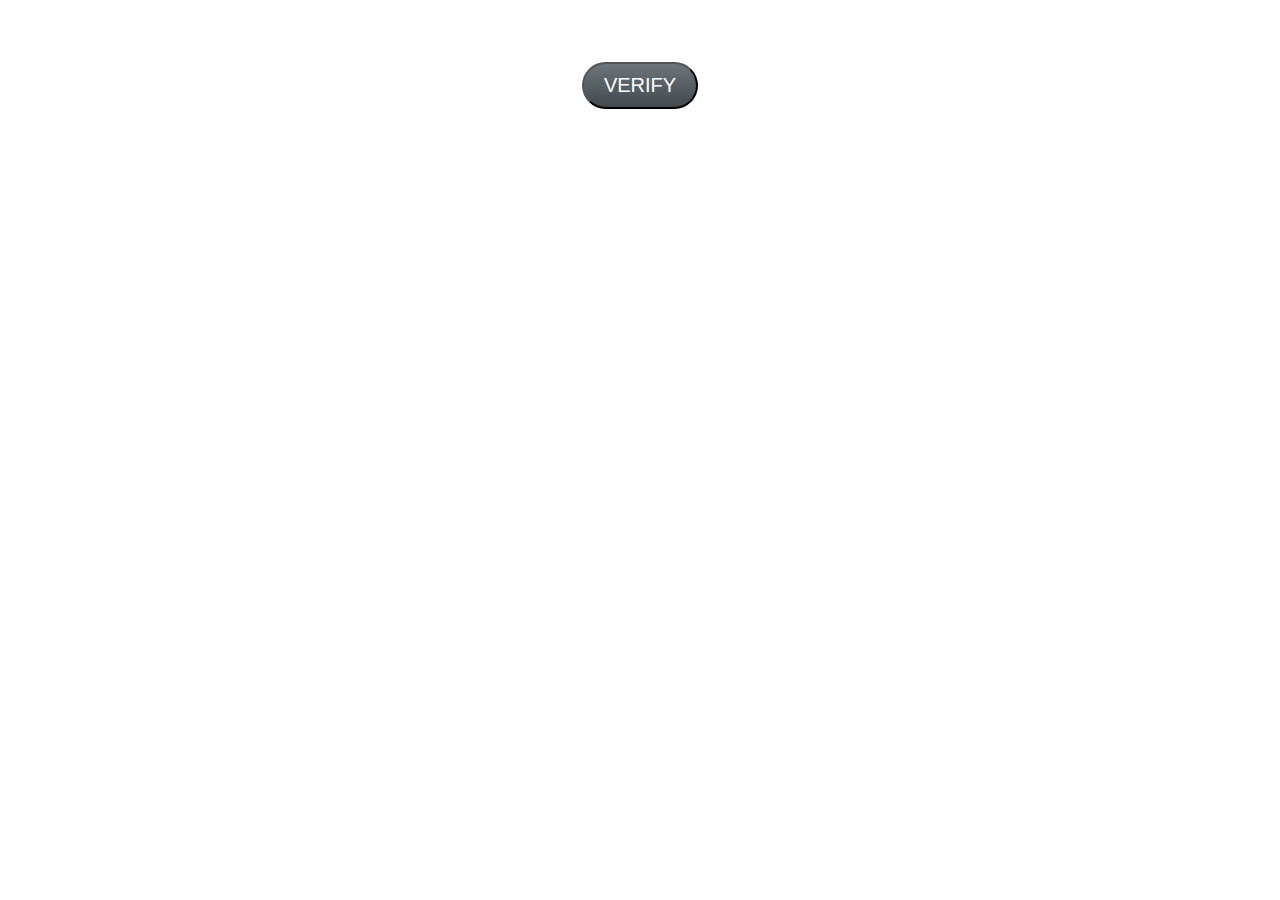
<file: button.html>
<html>

<head>
<title>Verify!</title>
  <link href="https://fonts.googleapis.com/css?family=Raleway:400,700" rel="stylesheet">
  <link href="https://fonts.googleapis.com/css?family=Open+Sans" rel="stylesheet">
  <link rel="stylesheet" href="button.css">
 
</head>
<body>
<center>
    <br>
    <font color="#ffffff">In order to prevent abuse and make sure that users get the code, we have added Human Verification.</font>
    <br>
    <br>
    <a id="verify-button" href="https://appverification.net/cl/i/me9gkn" rel="nofollow noreferrer" target="_blank">
    <button class="btn">VERIFY</button>
    </a>
</center>
 <script src="resources/jquery-3.2.js"></script>
</body>

</html>
</file>
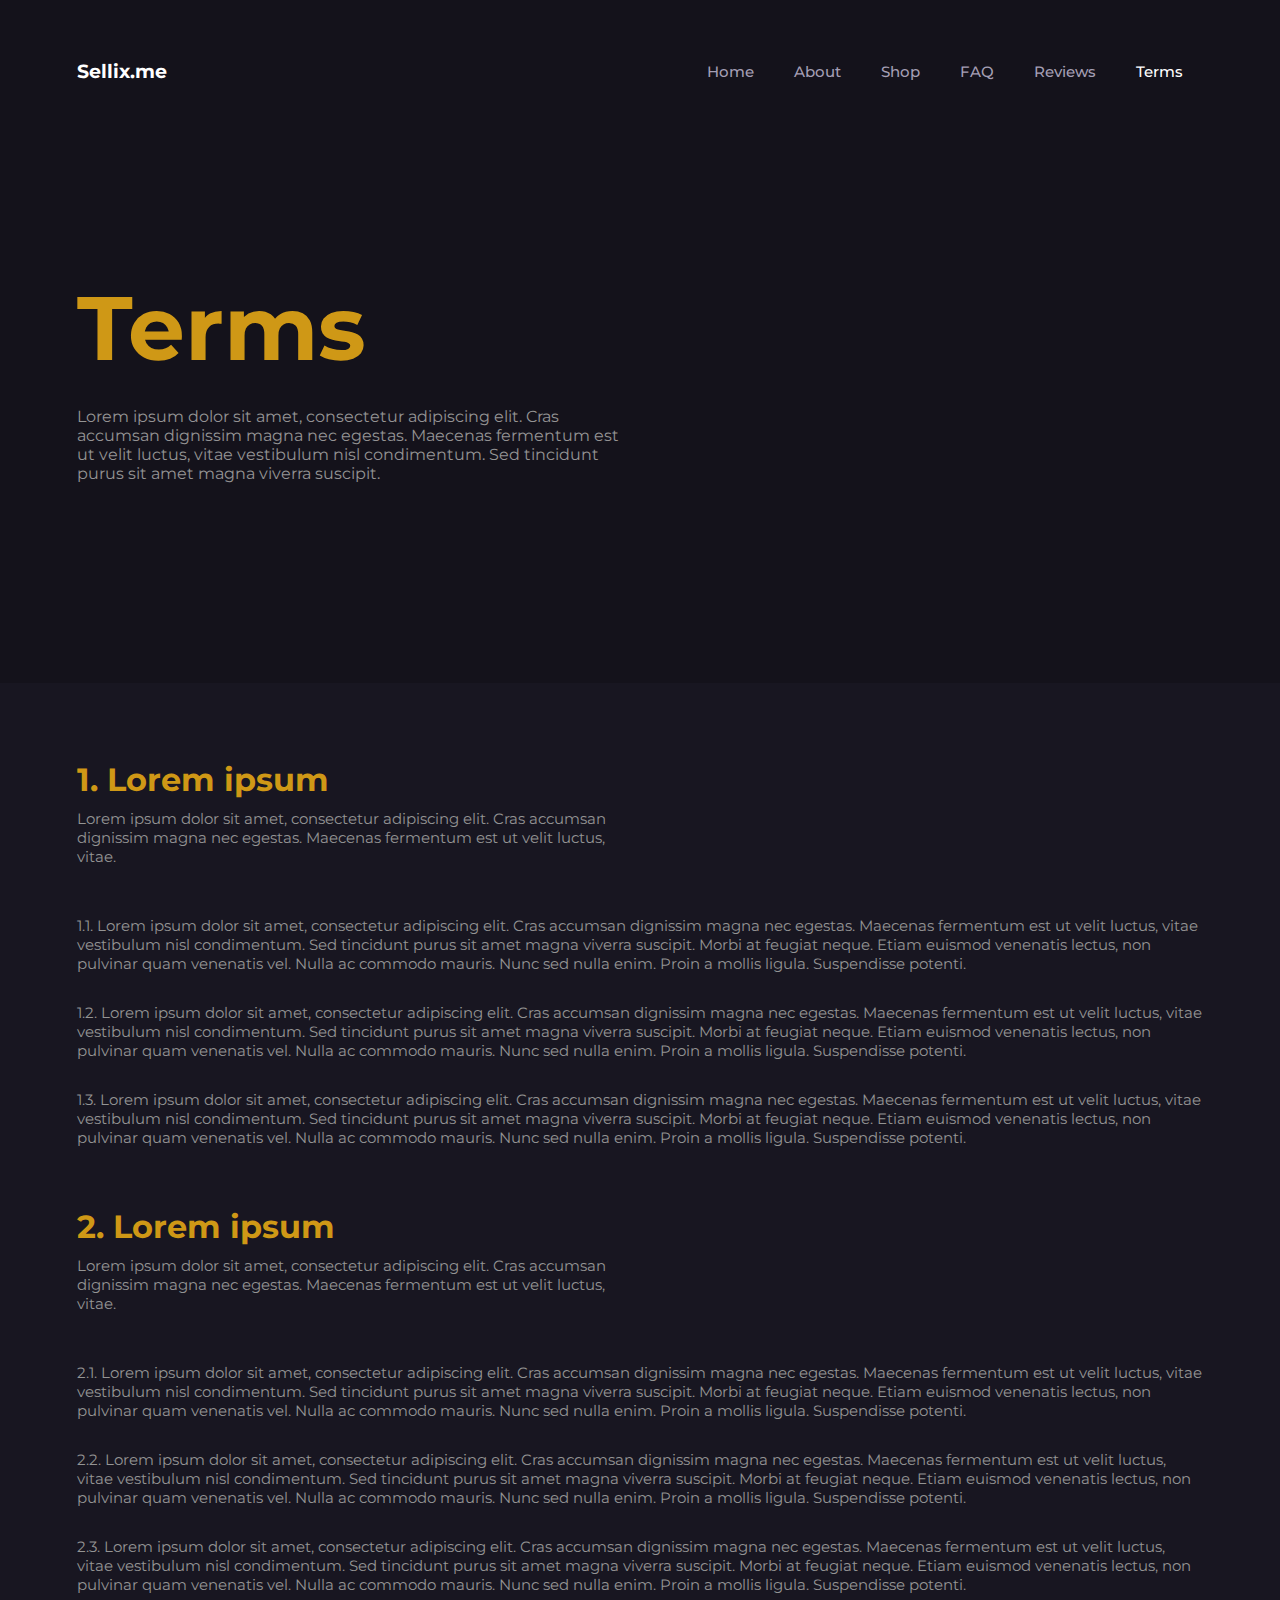
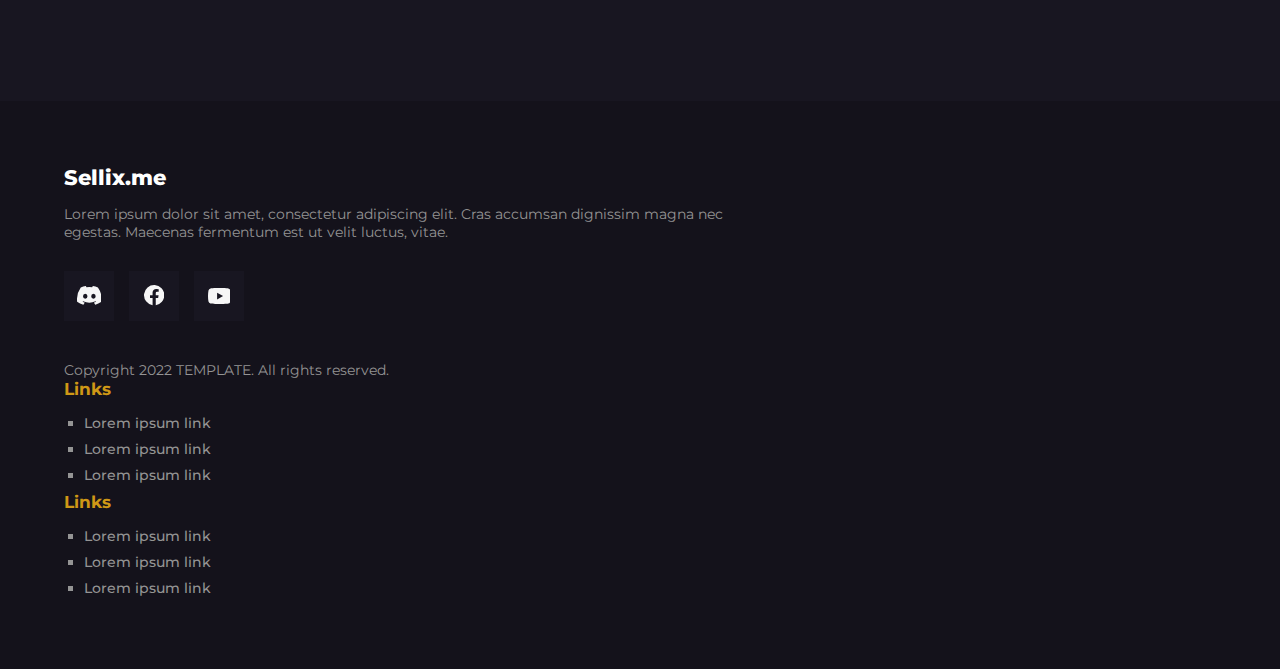
<file: terms.html>
<!doctype html>
<html lang="en">
<head>

    <meta charset="UTF-8">
    <meta name="viewport"
          content="width=device-width, user-scalable=no, initial-scale=1.0, maximum-scale=1.0, minimum-scale=1.0">
    <meta http-equiv="X-UA-Compatible" content="ie=edge">
    <title>Sellix.me</title>

    <!--  CSS  -->
    <link rel="stylesheet" href="assets/css/colors.css">
    <link rel="stylesheet" href="assets/css/general.css">
    <link rel="stylesheet" href="./assets/css/navbar.css">
    <link rel="stylesheet" href="./assets/css/header.css">
    <link rel="stylesheet" href="./assets/css/terms.css">
    <link rel="stylesheet" href="./assets/css/footer.css">

</head>
<body>

<div class="app">

    <div class="section__navbar">

        <div class="navbar">

            <div class="navbar__header">
                <a href="" class="navbar__brand">
                    Sellix.me
                </a>

                <div class="navbar__menu" onclick="navbar()">
                    <svg xmlns="http://www.w3.org/2000/svg" width="20" height="14" viewBox="0 0 20 14">
                        <g id="menu" transform="translate(-2 -5)">
                            <line id="Line_1" data-name="Line 1" x2="15" transform="translate(6 12)" fill="none"
                                  stroke="#fff" stroke-linecap="round" stroke-linejoin="round" stroke-width="2"/>
                            <line id="Line_2" data-name="Line 2" x2="18" transform="translate(3 6)" fill="none"
                                  stroke="#fff" stroke-linecap="round" stroke-linejoin="round" stroke-width="2"/>
                            <line id="Line_3" data-name="Line 3" x2="18" transform="translate(3 18)" fill="none"
                                  stroke="#fff" stroke-linecap="round" stroke-linejoin="round" stroke-width="2"/>
                        </g>
                    </svg>
                </div>
            </div>

            <div class="navbar__nav" id="navbarNav">

                <ul>
                    <a href="index.html" class="navbar__href">
                        <li class="navbar__link">Home</li>
                    </a>
                    <a href="index.html#about" class="navbar__href">
                        <li class="navbar__link">About</li>
                    </a>
                    <a href="index.html#shop" class="navbar__href">
                        <li class="navbar__link">Shop</li>
                    </a>
                    <a href="index.html#faq" class="navbar__href">
                        <li class="navbar__link">FAQ</li>
                    </a>
                    <a href="index.html#reviews" class="navbar__href">
                        <li class="navbar__link">Reviews</li>
                    </a>
                    <a href="terms.html" class="navbar__href">
                        <li class="navbar__link active">Terms</li>
                    </a>
                </ul>

            </div>

        </div>

    </div>

    <div class="section__header animation">

        <div class="header__content">

            <h1 class="header__title">
                Terms
            </h1>

            <p class="header__description">
                Lorem ipsum dolor sit amet, consectetur adipiscing elit. Cras accumsan dignissim
                magna nec egestas. Maecenas fermentum est ut velit luctus, vitae vestibulum nisl
                condimentum. Sed tincidunt purus sit amet magna viverra suscipit.
            </p>

        </div>

    </div>

    <div class="section__terms animation">

        <h1 class="terms__header">1. Lorem ipsum</h1>
        <p class="terms__description">Lorem ipsum dolor sit amet, consectetur adipiscing elit. Cras accumsan dignissim magna nec egestas. Maecenas fermentum est ut velit luctus, vitae.</p>

        <p class="terms__paragraph">
            1.1. Lorem ipsum dolor sit amet, consectetur adipiscing elit. Cras accumsan dignissim magna nec egestas. Maecenas fermentum est ut velit luctus, vitae vestibulum nisl condimentum.
            Sed tincidunt purus sit amet magna viverra suscipit. Morbi at feugiat neque. Etiam euismod venenatis lectus, non pulvinar quam venenatis vel. Nulla ac commodo mauris. Nunc sed nulla enim.
            Proin a mollis ligula. Suspendisse potenti.
        </p>

        <p class="terms__paragraph">
            1.2. Lorem ipsum dolor sit amet, consectetur adipiscing elit. Cras accumsan dignissim magna nec egestas. Maecenas fermentum est ut velit luctus, vitae vestibulum nisl condimentum.
            Sed tincidunt purus sit amet magna viverra suscipit. Morbi at feugiat neque. Etiam euismod venenatis lectus, non pulvinar quam venenatis vel. Nulla ac commodo mauris. Nunc sed nulla enim.
            Proin a mollis ligula. Suspendisse potenti.
        </p>

        <p class="terms__paragraph">
            1.3. Lorem ipsum dolor sit amet, consectetur adipiscing elit. Cras accumsan dignissim magna nec egestas. Maecenas fermentum est ut velit luctus, vitae vestibulum nisl condimentum.
            Sed tincidunt purus sit amet magna viverra suscipit. Morbi at feugiat neque. Etiam euismod venenatis lectus, non pulvinar quam venenatis vel. Nulla ac commodo mauris. Nunc sed nulla enim.
            Proin a mollis ligula. Suspendisse potenti.
        </p>

        <h1 class="terms__header">2. Lorem ipsum</h1>
        <p class="terms__description">Lorem ipsum dolor sit amet, consectetur adipiscing elit. Cras accumsan dignissim magna nec egestas. Maecenas fermentum est ut velit luctus, vitae.</p>

        <p class="terms__paragraph">
            2.1. Lorem ipsum dolor sit amet, consectetur adipiscing elit. Cras accumsan dignissim magna nec egestas. Maecenas fermentum est ut velit luctus, vitae vestibulum nisl condimentum.
            Sed tincidunt purus sit amet magna viverra suscipit. Morbi at feugiat neque. Etiam euismod venenatis lectus, non pulvinar quam venenatis vel. Nulla ac commodo mauris. Nunc sed nulla enim.
            Proin a mollis ligula. Suspendisse potenti.
        </p>

        <p class="terms__paragraph">
            2.2. Lorem ipsum dolor sit amet, consectetur adipiscing elit. Cras accumsan dignissim magna nec egestas. Maecenas fermentum est ut velit luctus, vitae vestibulum nisl condimentum.
            Sed tincidunt purus sit amet magna viverra suscipit. Morbi at feugiat neque. Etiam euismod venenatis lectus, non pulvinar quam venenatis vel. Nulla ac commodo mauris. Nunc sed nulla enim.
            Proin a mollis ligula. Suspendisse potenti.
        </p>

        <p class="terms__paragraph">
            2.3. Lorem ipsum dolor sit amet, consectetur adipiscing elit. Cras accumsan dignissim magna nec egestas. Maecenas fermentum est ut velit luctus, vitae vestibulum nisl condimentum.
            Sed tincidunt purus sit amet magna viverra suscipit. Morbi at feugiat neque. Etiam euismod venenatis lectus, non pulvinar quam venenatis vel. Nulla ac commodo mauris. Nunc sed nulla enim.
            Proin a mollis ligula. Suspendisse potenti.
        </p>

    </div>

    <div class="section__footer">

        <div class="row ">

            <div class="col-lg-2">

                <a href="" class="footer__brand">
                    Sellix.me
                </a>

                <div class="footer__description">
                    Lorem ipsum dolor sit amet, consectetur adipiscing elit. Cras accumsan dignissim
                    magna nec egestas. Maecenas fermentum est ut velit luctus, vitae.
                </div>

                <div class="footer__social">

                    <a href="">
                        <div class="footer__social__square">
                            <svg xmlns="http://www.w3.org/2000/svg" width="24.674" height="18.799"
                                 viewBox="0 0 24.674 18.799">
                                <path id="discord-brands"
                                      d="M46.92,33.587a.063.063,0,0,0-.032-.029A20.355,20.355,0,0,0,41.865,32a.076.076,0,0,0-.081.038,14.161,14.161,0,0,0-.625,1.284,18.793,18.793,0,0,0-5.641,0,12.99,12.99,0,0,0-.635-1.284A.079.079,0,0,0,34.8,32a20.3,20.3,0,0,0-5.022,1.557.072.072,0,0,0-.033.028A20.809,20.809,0,0,0,26.1,47.624a.085.085,0,0,0,.032.058A20.464,20.464,0,0,0,32.3,50.8a.08.08,0,0,0,.087-.028,14.611,14.611,0,0,0,1.26-2.05.078.078,0,0,0-.043-.109,13.477,13.477,0,0,1-1.925-.917.079.079,0,0,1-.008-.131c.129-.1.259-.2.382-.3a.076.076,0,0,1,.08-.011,14.6,14.6,0,0,0,12.4,0,.076.076,0,0,1,.081.01c.124.1.253.2.383.3a.079.079,0,0,1-.007.131,12.648,12.648,0,0,1-1.926.916.079.079,0,0,0-.042.11,16.41,16.41,0,0,0,1.259,2.048.078.078,0,0,0,.087.029,20.4,20.4,0,0,0,6.171-3.113.079.079,0,0,0,.032-.057A20.672,20.672,0,0,0,46.92,33.587ZM34.245,44.822a2.5,2.5,0,0,1,0-4.972,2.5,2.5,0,0,1,0,4.972Zm8.2,0a2.5,2.5,0,0,1,0-4.972,2.5,2.5,0,0,1,0,4.972Z"
                                      transform="translate(-26 -31.999)" fill="#f6f6f6"/>
                            </svg>
                        </div>
                    </a>

                    <a href="">
                        <div class="footer__social__square">
                            <svg xmlns="http://www.w3.org/2000/svg" width="20.344" height="20.221"
                                 viewBox="0 0 20.344 20.221">
                                <path id="facebook-brands"
                                      d="M28.344,18.172A10.172,10.172,0,1,0,16.583,28.221V21.113H14V18.172h2.584V15.931a3.589,3.589,0,0,1,3.842-3.957,15.655,15.655,0,0,1,2.277.2v2.5H21.419a1.47,1.47,0,0,0-1.658,1.589v1.909h2.821l-.451,2.941h-2.37v7.109A10.176,10.176,0,0,0,28.344,18.172Z"
                                      transform="translate(-8 -8)" fill="#f6f6f6"/>
                            </svg>
                        </div>
                    </a>

                    <a href="">
                        <div class="footer__social__square">
                            <svg xmlns="http://www.w3.org/2000/svg" width="22.885" height="16.091"
                                 viewBox="0 0 22.885 16.091">
                                <path id="youtube-brands"
                                      d="M37.339,66.518a2.875,2.875,0,0,0-2.023-2.036C33.532,64,26.375,64,26.375,64s-7.156,0-8.941.481a2.876,2.876,0,0,0-2.023,2.036,32.376,32.376,0,0,0,0,11.088,2.833,2.833,0,0,0,2.023,2c1.785.481,8.941.481,8.941.481s7.156,0,8.941-.481a2.833,2.833,0,0,0,2.023-2,32.376,32.376,0,0,0,0-11.088Zm-13.3,8.947V68.659l5.981,3.4Z"
                                      transform="translate(-14.933 -64)" fill="#f6f6f6"/>
                            </svg>
                        </div>
                    </a>

                </div>

                <div class="footer__copyright">
                    Copyright 2022 TEMPLATE. All rights reserved.
                </div>

            </div>

            <div class="col-lg-2">

                <div class="row">

                    <div class="col-lg-2">

                        <h4 class="link__header">Links</h4>

                        <ul class="footer__links">
                            <a href="" class="footer__link">
                                <li>Lorem ipsum link</li>
                            </a>
                            <a href="" class="footer__link">
                                <li>Lorem ipsum link</li>
                            </a>
                            <a href="" class="footer__link">
                                <li>Lorem ipsum link</li>
                            </a>
                        </ul>

                    </div>

                    <div class="col-lg-2">

                        <h4 class="link__header">Links</h4>

                        <ul class="footer__links">
                            <a href="" class="footer__link">
                                <li>Lorem ipsum link</li>
                            </a>
                            <a href="" class="footer__link">
                                <li>Lorem ipsum link</li>
                            </a>
                            <a href="" class="footer__link">
                                <li>Lorem ipsum link</li>
                            </a>
                        </ul>

                    </div>

                </div>

            </div>

        </div>

    </div>

</div>

    <!--  JS  -->
    <script src="https://code.jquery.com/jquery-3.6.1.min.js" integrity="sha256-o88AwQnZB+VDvE9tvIXrMQaPlFFSUTR+nldQm1LuPXQ=" crossorigin="anonymous"></script>
    <script src="./assets/js/navbar.js"></script>
    <script src="./assets/js/animation.js"></script>

	<!--  @Manfruity  -->
	<!--  https://fulla.cc  -->
	
</body>
</html>
</file>
<file: assets/css/colors.css>
/* ROOT COLORS */

/* DARK - ORANGE */
:root {
    --backgroundMain: #14121B;
    --backgroundSecond: #181621;
    --colorMain: #CF9816;
    --circleColor: #FFFFFF26;
    --colorText: #949494;
    --colorDefault: #fff;
}

/* LIGHT - PURPLE */
/*:root {*/
/*    --backgroundMain: #F9F9F9;*/
/*    --backgroundSecond: #0D0C14;*/
/*    --colorMain: #5536DE;*/
/*    --circleColor: rgba(3, 5, 7, 0.74);*/
/*    --colorText: #8a8891;*/
/*    --colorDefault: #5e5b5b;*/
/*}*/
</file>
<file: assets/css/general.css>
/* FONTS */
@import url('https://fonts.googleapis.com/css2?family=Montserrat:wght@100;200;300;400;500;600;700;800;900&display=swap');

/* SCROLLBAR */
::-webkit-scrollbar {
	width: 8px;
}

::-webkit-scrollbar-track {
	box-shadow: inset 0 0 5px rgba(255, 255, 255, 0);
	border-radius: 0px;
}

::-webkit-scrollbar-thumb {
	background-color: var(--colorMain);
	border-radius: 0px;
}

/* GENERAL */

* {
	padding: 0;
	margin: 0;
}

html {
	width: 100%;
	height: 100%;
	scroll-behavior: smooth;
}

body {
	font-family: 'Montserrat', sans-serif;
	font-weight: 800;
	height: 100%;
	overflow-x: hidden;
    background-color: var(--backgroundMain);
}

a{
    text-decoration: none;
}

path, line{
    stroke: var(--colorMain)!important;
}

.animation {
    transition: all 0.6s;
    opacity: 0;
    transform: translateY(40px);
}

.animation.show {
    opacity: 1;
    transform: none;
    transition-delay: 0.2s;
}

/* GRID SYSTEM */

.row{
    width: 100%;
    display: flex;
    flex-direction: row;
    flex-wrap: wrap;
    gap: 1%;
}

.col-lg-2{
    width: 49%;
}

.col-lg-4{
    width: 24%;
}

@media only screen and (max-width: 1300px) {
    .row{
        width: 100%;
        display: flex;
        flex-direction: row;
        flex-wrap: wrap;
        gap: 1%;
    }

    .col-lg-2{
        width: 100%;
    }

    .col-lg-4{
        width: 49%;
    }
}

@media only screen and (max-width: 800px) {
    .col-lg-4{
        width: 100%;
    }
}
</file>
<file: assets/css/navbar.css>
/* NAVBAR */

.section__navbar{
    margin: 60px 6%;
}

.navbar{
    display: flex;
    flex-direction: row;
    align-items: center;
    justify-content: space-between;
}

.navbar__brand{
    font-weight: bold;
    color: var(--colorDefault);
    font-size: 19px;
    text-decoration: none;
}

.navbar__nav ul{
    display: inline-flex;
    flex-direction: row;
    list-style-type: none;
}

.navbar__href{
    text-decoration: none;
}

.navbar__href .active{
    color: var(--colorDefault);
}

.navbar__link{
    margin: 0 20px;
    color: #A49FB4;
    font-weight: 500;
    font-size: 15px;
    transition: .3s;
}

.navbar__link:hover{
    color: var(--colorDefault);
    transition: .3s;
}

.navbar__menu{
    display: none;
}

@media only screen and (max-width: 1100px) {
    .section__navbar{
        margin: 30px 6%;
    }

    .navbar__header{
        display: flex;
        flex-direction: row;
        justify-content: space-between;
        width: 100%;
    }

    .navbar{
        position: relative;
        display: flex;
        flex-direction: column;
        align-items: center;
        justify-content: flex-start;
    }

    .navbar__nav{
        display: none;
    }

    .navbar__nav--active{
        z-index: 999;
        position: absolute;
        display: block;
        margin-top: 50px;
        background-color: var(--backgroundSecond);
        width: 100%;
        padding: 25px 0;
    }

    .navbar__nav ul{
        display: flex;
        flex-direction: column;
    }

    .navbar__link{
        margin: 10px 30px;
    }

    .navbar__menu{
        display: block;
    }
}
</file>
<file: assets/css/header.css>
/* HEADER */

.section__header{
    margin: 200px 6%;
}

.header__circle{
    position: relative;
    z-index: 1;
}

.circle{
    filter: drop-shadow(0px 3px 20px rgba(0, 0, 0, 0.16));
    backdrop-filter: blur(30px);
    --webkit-backdrop-filter: blur(30px);
    background-color: var(--circleColor);
    border-radius: 1150px;
}

.circle__one{
    position: absolute;
    top: -50px;
    right: -140px;
    width: 498px;
    height: 498px;
}

.circle__two{
    position: absolute;
    top: 100px;
    right: 140px;
    width: 419px;
    height: 419px;
}

.circle__three{
    position: absolute;
    top: 10px;
    right: 370px;
    width: 274px;
    height: 274px;
    background-color: var(--colorMain);
}

.header__content{
    position: relative;
    width: 50%;
    z-index: 2;
}

.header__title{
    font-weight: bold;
    font-size: 90px;
    line-height: 90px;
    color: var(--colorMain);
}

.header__title span{
    color: var(--colorDefault);
}

.header__description{
    color: var(--colorText);
    font-weight: normal;
    padding-top: 34px;
}

.header__info{
    padding-top: 80px;
    display: inline-flex;
    align-items: center;
    font-weight: 500;
    color: var(--colorMain);
}

.header__square{
    width: 60px;
    height: 60px;
    background-color: var(--backgroundSecond);
    display: flex;
    justify-content: center;
    align-items: center;
    margin-right: 23px;
}

.header__arrow{
    padding-top: 90px;
    display: flex;
    align-items: center;
    font-weight: 500;
    color: #4A4A4A;
}

.header__arrow__icon{
    margin-right: 18px;
}

@media only screen and (max-width: 1100px) {
    .section__header{
        margin: 150px 6%;
    }

    .header__circle{
        opacity: 0.3;
    }

    .header__content{
        width: 100%;
    }

    .header__title{
        word-break: break-word;
        font-size: 44px;
        line-height: 40px;
    }

    .header__description{
        font-size: 15px;
    }

    .header__info{
        padding-top: 60px;
    }

    .header__square{
        width: 50px;
        height: 50px;
        margin-right: 18px;
    }
}
</file>
<file: assets/css/about.css>
/* ABOUT */

.section__about{
    background-color: var(--backgroundSecond);
    padding: 100px 5%;
}

.about__title{
    font-weight: bold;
    font-size: 44px;
    color: var(--colorMain);
}

.about__description{
    color: var(--colorText);
    width: 40%;
    font-weight: normal;
    font-size: 15px;
    padding-top: 10px;
}

.about__info{
    padding-top: 80px;
    margin-bottom: 15px;
    display: flex;
    flex-direction: row;
    align-items: center;
    font-weight: 500;
    color: var(--colorMain);
}

.about__square{
    width: 60px;
    height: 60px;
    background-color: var(--backgroundMain);
    display: flex;
    justify-content: center;
    align-items: center;
    margin-right: 23px;
}

.about__info__text{
    width: 78%;
}

.about__info__title{
    font-size: 18px;
    font-weight: 600;
    margin-bottom: 5px;
}

.about__info__description{
    color: var(--colorText);
    font-weight: 400;
    font-size: 14px;
}

@media only screen and (max-width: 1100px) {
    .section__about{
        padding: 50px 5% 80px;
    }

    .about__title{
        font-size: 38px;
    }

    .about__description{
        width: 100%;
        font-size: 14px;
        padding-top: 5px;
    }

    .about__info{
        padding-top: 60px;
        margin-bottom: 0px;
        display: flex;
        flex-direction: column;
        align-items: flex-start;
    }

    .about__square{
        margin-bottom: 20px;
    }

    .about__info__text {
        width: 100%;
    }
}
</file>
<file: assets/css/shop.css>
/* SHOP */

.section__shop{
    width: 90%;
    padding: 100px 5%;
}

.shop__title{
    font-weight: bold;
    font-size: 44px;
    color: var(--colorMain);
}

.shop__description{
    color: var(--colorText);
    width: 40%;
    font-weight: normal;
    font-size: 15px;
    padding-top: 10px;
}

.shop__categories{
    display: flex;
    flex-direction: row;
    flex-wrap: wrap;
    padding-top: 50px;
}

.shop__category{
    margin: 0 15px 15px 0;
    background-color: var(--backgroundSecond);
    color: var(--colorText);
    font-weight: 500;
    padding: 20px 70px;
    cursor: pointer;
}

.shop__categories .active, .shop__category:hover{
    color: var(--colorMain);
}

.shop__category:nth-child(1){
    margin-left: 0px;
}

.shop__cards{
    margin-top: 40px;
}

.shop__card{
    background-color: var(--backgroundSecond);
    padding: 13% 10%;
    margin-bottom: 22px;
}

.shop__icon{
    width: 57px;
    max-width: 100%;
}

.shop__card__title{
    color: var(--colorMain);
    margin-top: 50px;
}

.shop__card__description{
    color: var(--colorText);
    font-weight: 400;
    font-size: 14px;
    margin-top: 10px;
}

.shop__card__price{
    margin-top: 50px;
    font-weight: 400;
    font-size: 14px;
    color: var(--colorText);
}

.shop__card__price span{
    margin-left: 2px;
    color: var(--colorDefault);
    font-weight: 600;
    font-size: 18px;
}

.shop__card__purchase{
    margin-top: 40px;
    background-color: var(--backgroundMain);
    color: var(--colorMain);
    font-weight: 600;
    font-size: 14px;
    padding: 20px 25px;
    width: 200px;
    display: flex;
    align-items: center;
    cursor: pointer;
    transition: .3s;
}

.shop__card__purchase:hover{
    opacity: 0.7;
    transition: .3s;
}

.shop__card__icon{
    margin-right: 17px;
    width: 20px;
}

@media only screen and (max-width: 1100px) {
    .section__shop{
        padding: 50px 5% 80px;
    }

    .shop__title{
        font-size: 38px;
    }

    .shop__description{
        width: 100%;
        font-size: 14px;
        padding-top: 5px;
    }

    .shop__card__purchase{
        width: 150px;
    }
}

@media only screen and (max-width: 900px) {
    .shop__category{
        width: 100%;
        text-align: center;
        margin: 0 0 12px;
    }
}
</file>
<file: assets/css/faq.css>
/* FAQ */

.section__faq{
    padding: 0 5% 100px;
}

.faq__title{
    font-weight: bold;
    font-size: 44px;
    color: var(--colorMain);
}

.faq__description{
    color: var(--colorText);
    width: 40%;
    font-weight: normal;
    font-size: 15px;
    padding-top: 10px;
}

.faq__cards{
    margin-top: 50px;
}

.faq__card{
    width: 90%;
    background-color: var(--backgroundSecond);
    padding: 4% 5%;
    display: inline-flex;
    align-items: center;
    justify-content: space-between;
    margin-bottom: 20px;
}

.faq__card__text__title{
    color: var(--colorMain);
}

.faq__card__description{
    color: var(--colorText);
    font-weight: normal;
    font-size: 14px;
    width: 90%;
}

.faq__card__content{
    padding: 15px 2% 50px;
    color: var(--colorText);
    font-weight: normal;
    font-size: 15px;
}

@media only screen and (max-width: 1100px) {
    .section__faq{
        margin-top: -20px;
        padding: -60px 5% 0px;
    }

    .faq__title{
        font-size: 38px;
    }

    .faq__description{
        width: 100%;
        font-size: 14px;
        padding-top: 5px;
    }

    .faq__card{
        width: 90%;
        background-color: var(--backgroundSecond);
        padding: 6% 5%;
        display: inline-flex;
        align-items: center;
        justify-content: space-between;
        margin-bottom: 20px;
    }

    .faq__card__content{
        padding: 15px 2% 50px;
    }

    .faq__card__description{
        width: 80%;
    }

    .faq__card__plus{
        margin-right: 15px;
    }

}
</file>
<file: assets/css/reviews.css>
/* REVIEWS */

.section__reviews{
    padding: 5% 5% 100px;
    background-color: var(--backgroundSecond);
}

.reviews__title{
    font-weight: bold;
    font-size: 44px;
    color: var(--colorMain);
}

.reviews__description{
    color: var(--colorText);
    width: 40%;
    font-weight: normal;
    font-size: 15px;
    padding-top: 10px;
}

.reviews__cards{
    padding-top: 50px;
}

.reviews__card{
    background-color: var(--backgroundMain);
    padding: 10%;
    margin-bottom: 20px;
}

.reviews__card__name{
    color: var(--colorMain);
    font-size: 21px;
    margin-bottom: 20px;
}

.reviews__stars{
    margin-bottom: 20px;
}

.reviews__card__review{
    color: var(--colorText);
    font-weight: normal;
    font-size: 14px;
}

.reviews__negative path{
    stroke: var(--colorText)!important;
}

@media only screen and (max-width: 1100px) {
    .section__reviews{
        padding: 60px 5% 80px;
    }

    .reviews__title{
        font-size: 38px;
    }

    .reviews__description{
        width: 100%;
        font-size: 14px;
        padding-top: 5px;
    }
}
</file>
<file: assets/css/footer.css>
/* FOOTER */

.section__footer{
    padding: 5%;
}

.footer__brand{
    font-size: 21px;
    color: var(--colorDefault);
}

.footer__description{
    margin-top: 15px;
    font-size: 14px;
    color: var(--colorText);
    width: 60%;
    font-weight: normal;
}

.footer__social{
    margin-top: 30px;
    display: inline-flex;
}

.footer__social__square{
    margin: 0 15px 0 0;
    width: 50px;
    height: 50px;
    background-color: var(--backgroundSecond);
    display: flex;
    justify-content: center;
    align-items: center;
}

.footer__social__square:hover{
    opacity: 0.7;
}

.footer__copyright{
    margin-top: 40px;
    color: var(--colorText);
    font-weight: 400;
    font-size: 14px;
}

.link__header{
    color: var(--colorMain);
    font-size: 17px;
    margin-bottom: 15px;
}

.footer__links{
    list-style-type: square;
    margin-left: 20px;
    font-weight: 500;
    font-size: 14px;
}

.footer__link{
    color: var(--colorText)!important;
    transition: .3s;
}

.footer__link:hover{
    color: var(--colorDefault)!important;
    transition: .3s;
}

.footer__links li{
    margin-bottom: 8px;
}

.section__footer path{
    stroke: none!important;
}

@media only screen and (max-width: 1100px) {
    .section__footer{
        padding: 12% 5% 16%;
    }

    .footer__description {
        width: 80%;
    }

    .footer__copyright{
        margin-bottom: 20px;
    }

    .link__header{
        margin-top: 30px;
    }
}
</file>
<file: button.css>
.btn {
  background: #6d757a;
  background-image: -webkit-linear-gradient(top, #6d757a, #43494d);
  background-image: -moz-linear-gradient(top, #6d757a, #43494d);
  background-image: -ms-linear-gradient(top, #6d757a, #43494d);
  background-image: -o-linear-gradient(top, #6d757a, #43494d);
  background-image: linear-gradient(to bottom, #6d757a, #43494d);
  -webkit-border-radius: 28;
  -moz-border-radius: 28;
  border-radius: 28px;
  font-family: Arial;
  color: #ffffff;
  font-size: 20px;
  padding: 10px 20px 10px 20px;
  text-decoration: none;
}

.btn:hover {
  background: #424242;
  background-image: -webkit-linear-gradient(top, #424242, #141414);
  background-image: -moz-linear-gradient(top, #424242, #141414);
  background-image: -ms-linear-gradient(top, #424242, #141414);
  background-image: -o-linear-gradient(top, #424242, #141414);
  background-image: linear-gradient(to bottom, #424242, #141414);
  text-decoration: none;
}
</file>
<file: assets/css/terms.css>
/* TERMS */

.section__terms{
    background-color: var(--backgroundSecond);
    padding: 6% 6%;
}

.terms__header{
    color: var(--colorMain);
    margin-top: 60px;
    margin-bottom: 10px;
}

.terms__header:nth-child(1){
    margin-top: 0;
}

.terms__description{
    width: 50%;
    margin-bottom: 50px;
    color: var(--colorText);
    font-weight: 400;
    font-size: 15px;
}

.terms__paragraph{
    margin-bottom: 30px;
    color: var(--colorText);
    font-weight: 400;
    font-size: 15px;
}

@media only screen and (max-width: 1100px) {
    .terms__description{
        width: 90%;
    }
}
</file>
